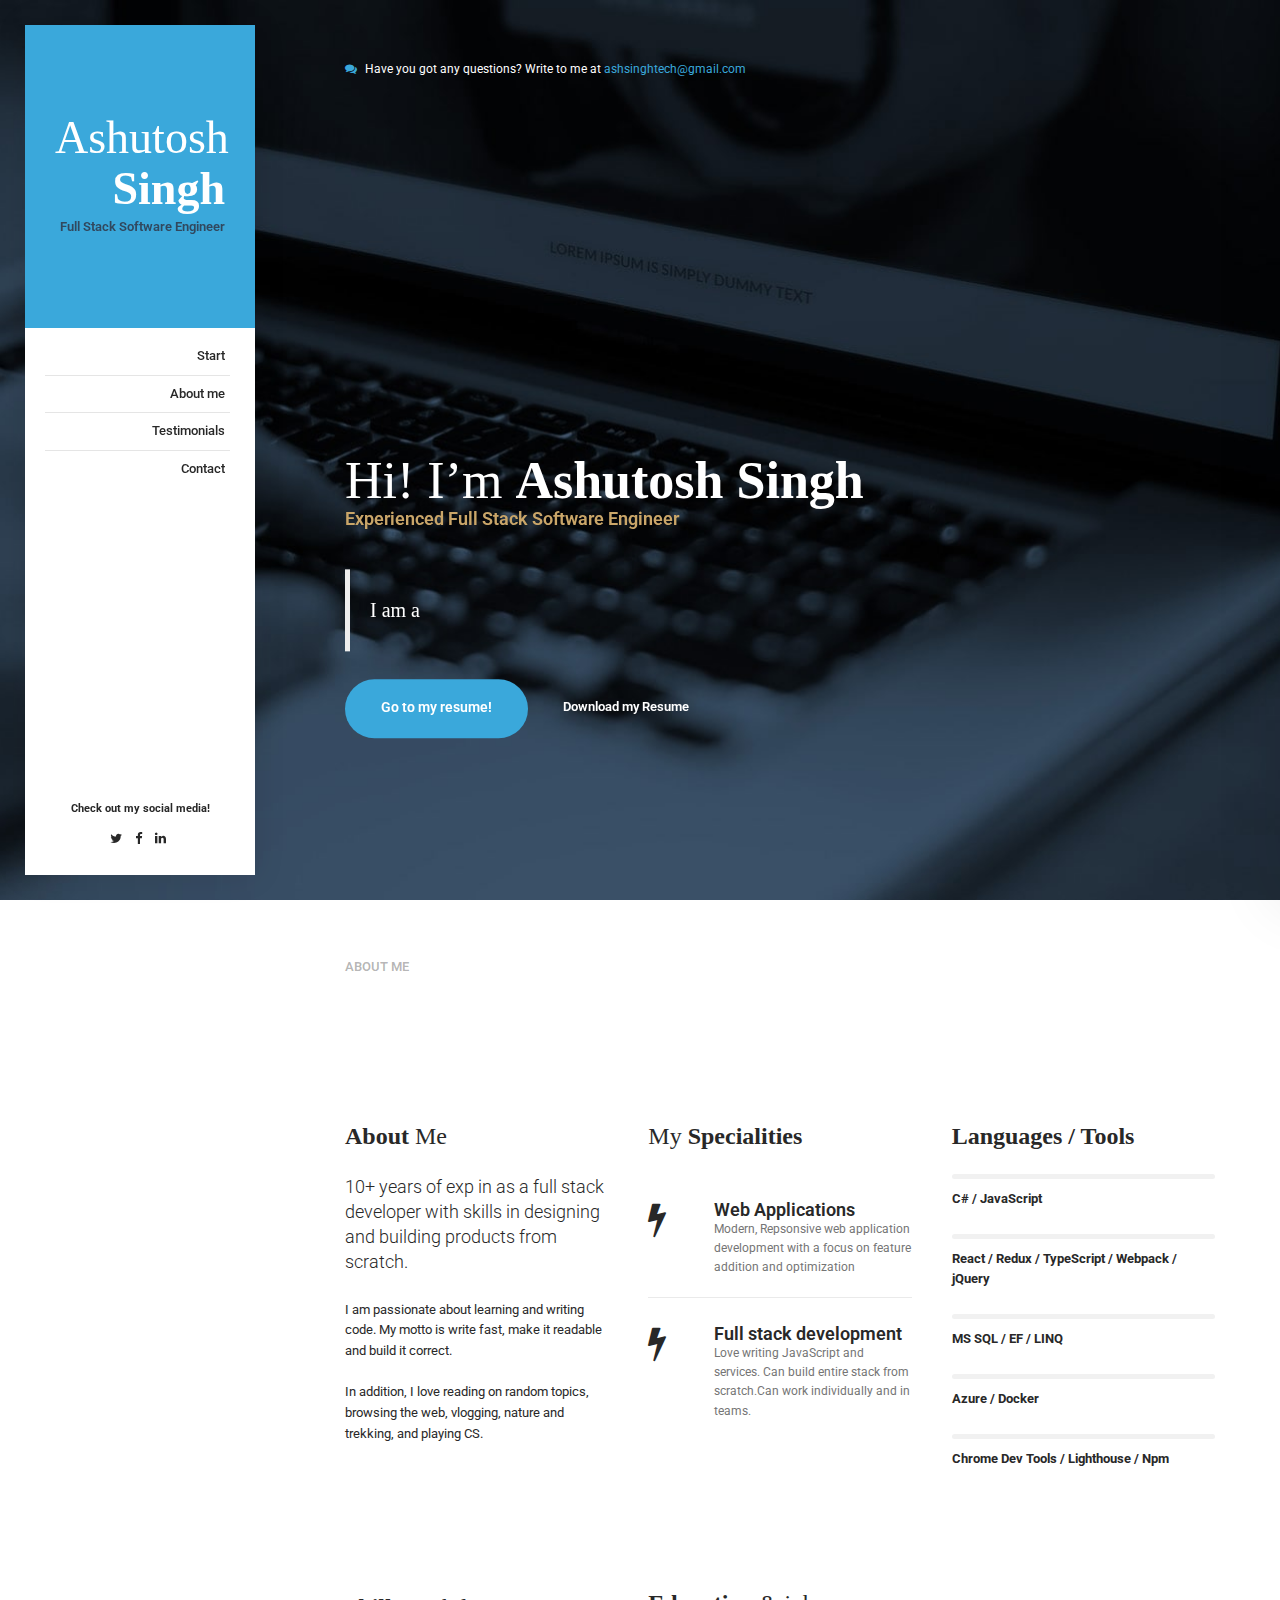
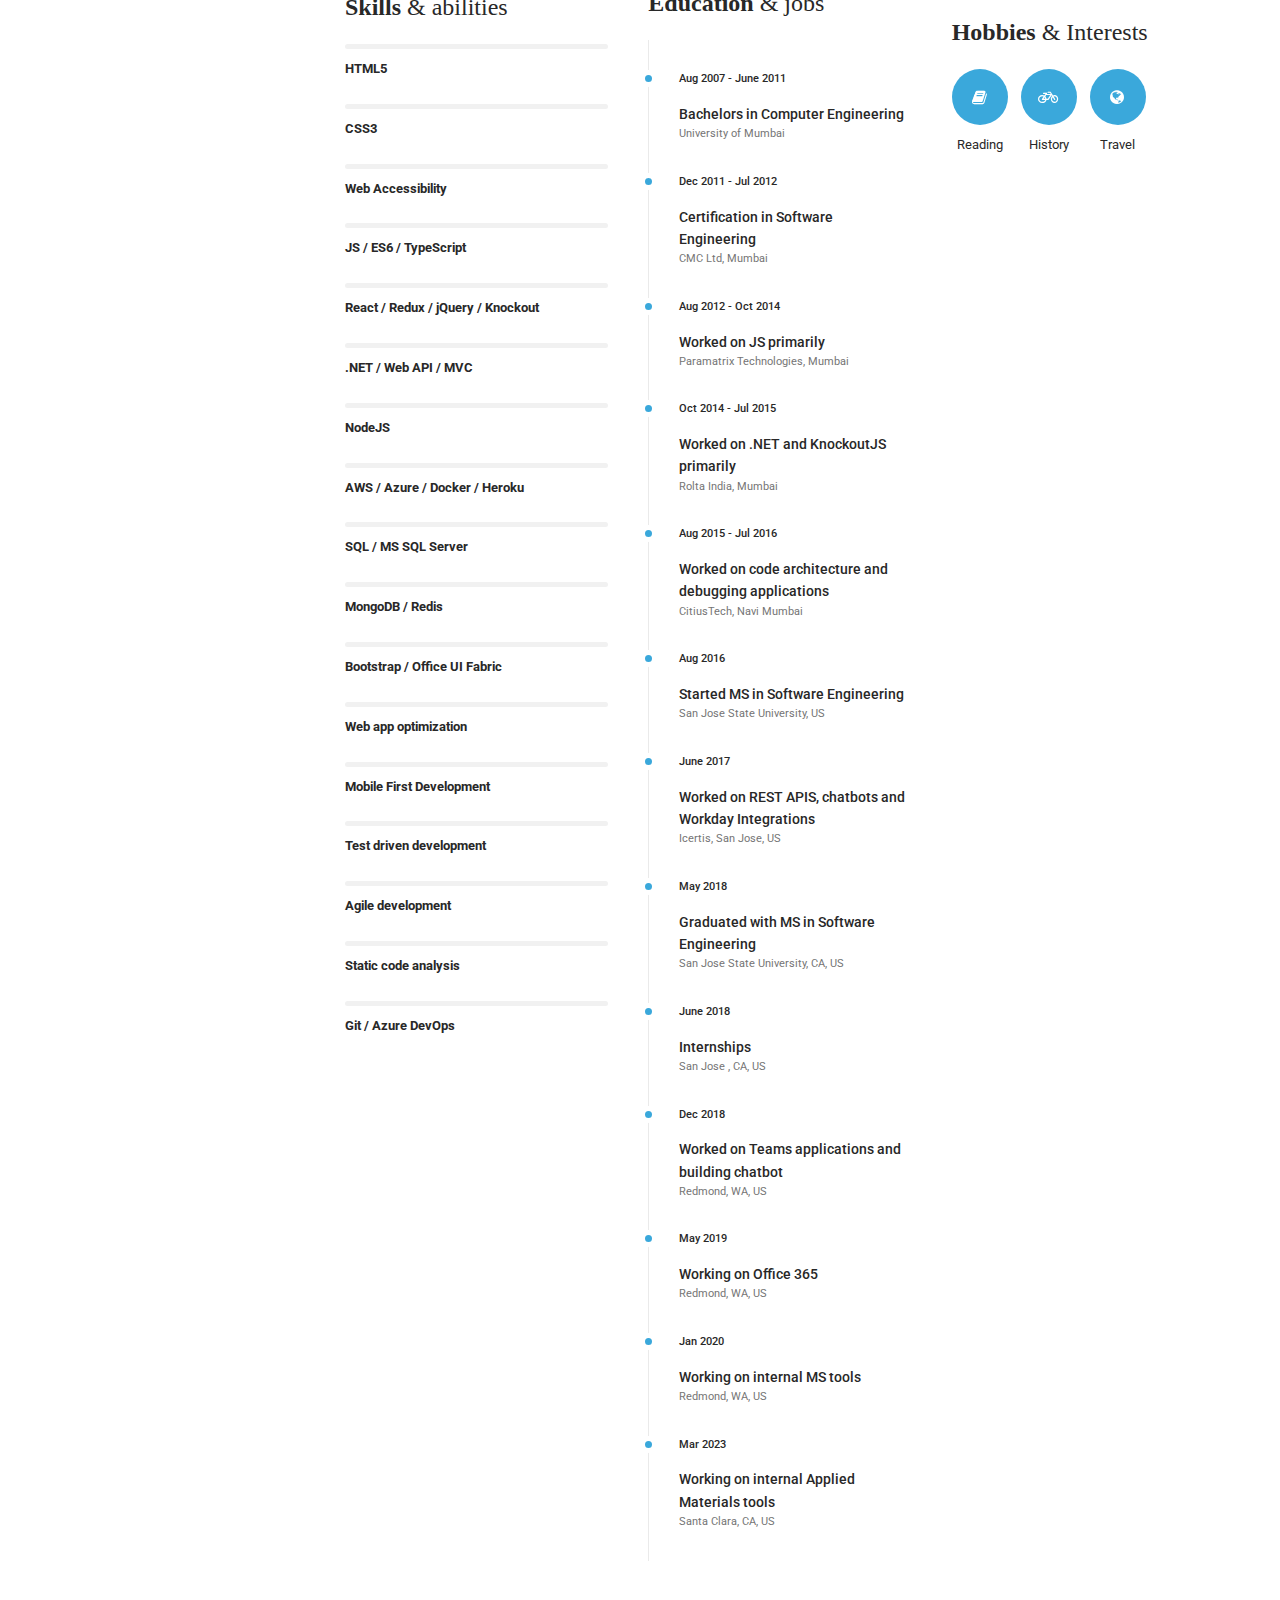
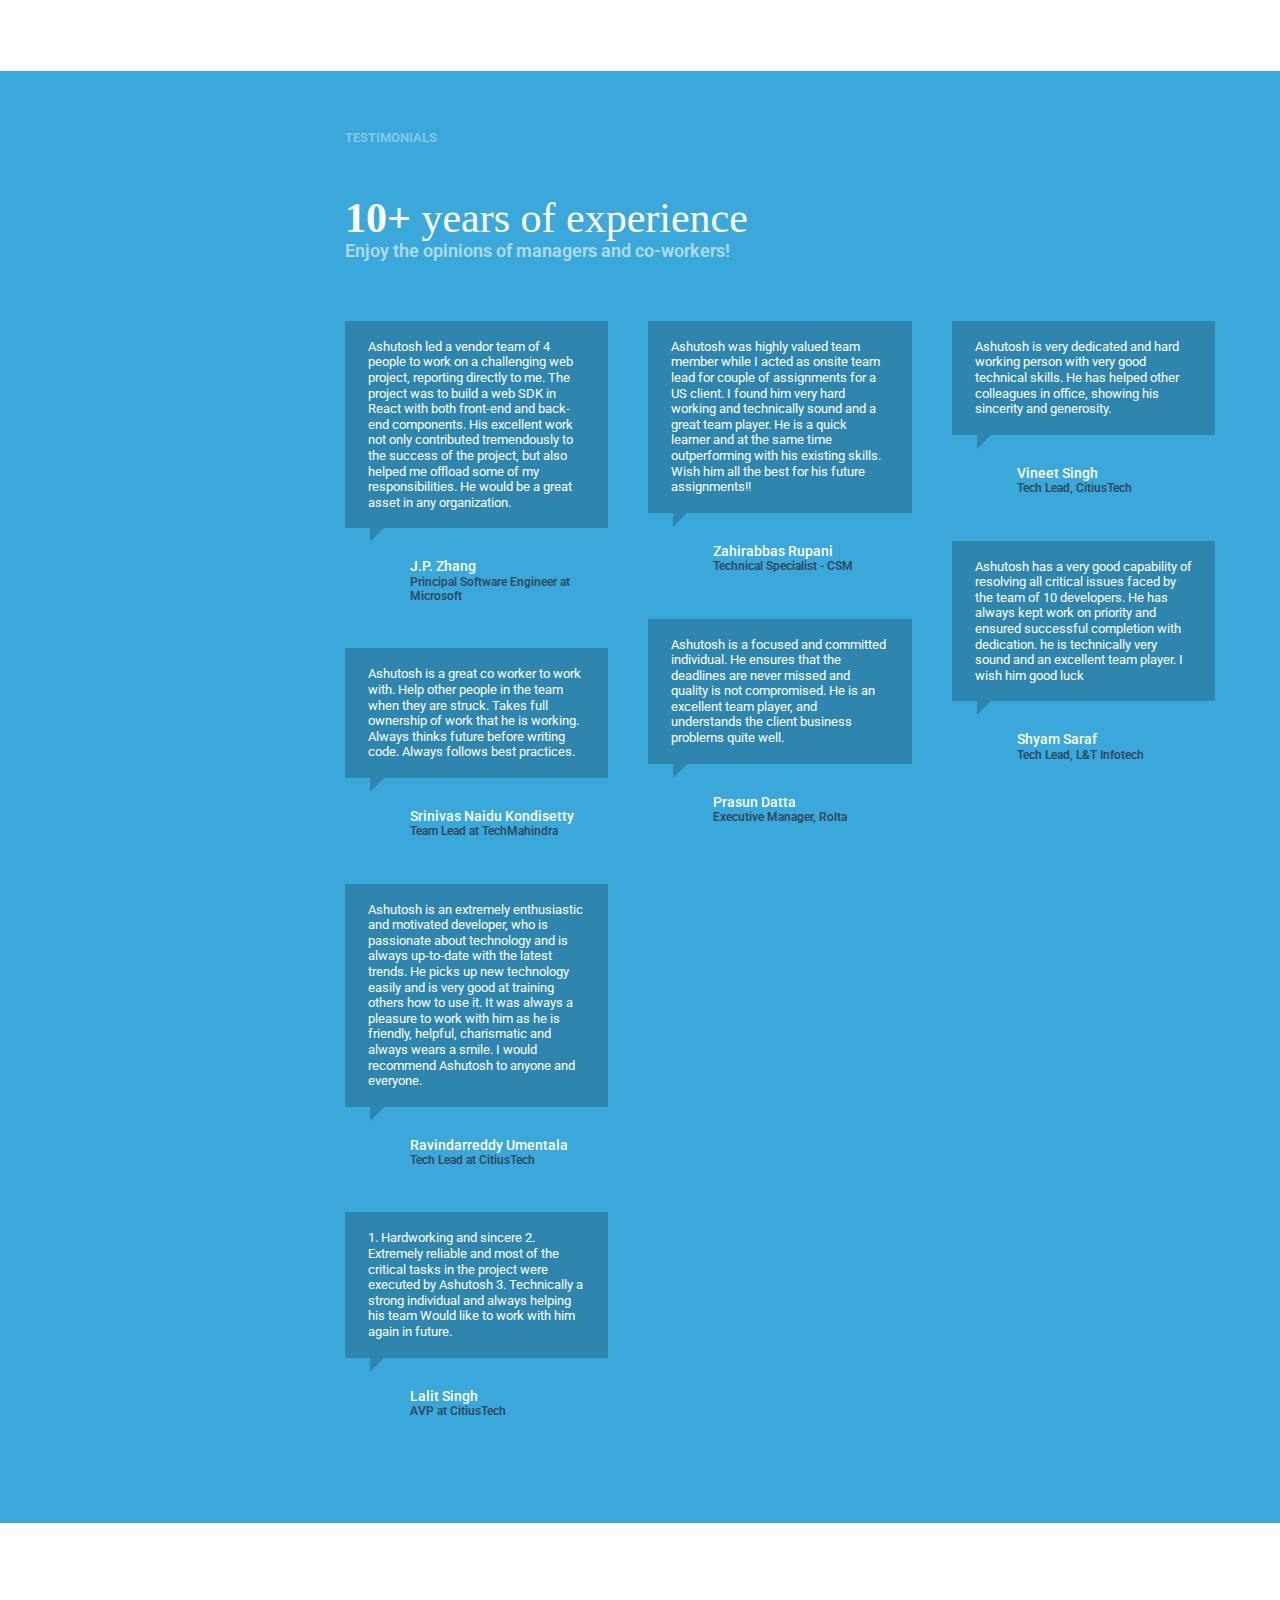
<file: index.html>
<!doctype html>
<html lang="en">

<head>
    <!-- Meta -->
    <meta name="theme-color" content="#3aa8db" />
    <meta http-equiv="Content-Type" content="text/html; charset=UTF-8" />
    <meta name="viewport" content="width=device-width, initial-scale=1.0, maximum-scale=5.0, user-scalable=5" />
    <meta name="Description" content="A brief introduction to Ashutosh Singh's work">

    <!-- Title -->
    <title>Ashutosh Singh</title>
    <!-- Manifest -->
    <link rel="manifest" href="/manifest.webmanifest">
    <!--Favicon-->
    <link rel="icon" type="image/png" href="favicon.png" />
    <!-- Bootstrap Core CSS -->
    <link href="https://maxcdn.bootstrapcdn.com/bootstrap/3.3.7/css/bootstrap.min.css" rel="stylesheet" type="text/css" integrity="sha384-BVYiiSIFeK1dGmJRAkycuHAHRg32OmUcww7on3RYdg4Va+PmSTsz/K68vbdEjh4u" crossorigin="anonymous">
    <!-- Custom Fonts -->
    <link href="https://cdnjs.cloudflare.com/ajax/libs/font-awesome/4.7.0/css/font-awesome.min.css" rel="stylesheet" type="text/css">

    <!-- CSS Styles -->
    <link rel="stylesheet" href="assets/css/styles.css" />
    <!-- CSS Template -->
    <link rel="stylesheet" href="assets/css/theme.min.css" />
    <link rel="stylesheet" href="assets/css/color/blue-beige.css" id="color" />
    <!-- Google Web Fonts -->
    <link href='https://fonts.googleapis.com/css?family=Roboto:400,700,500,300,100' rel='preload' as="style" onload="this.rel='stylesheet'">

</head>

<body class="header-vertical">
    <!-- Loader -->
    <div id="page-loader" class="bg-white"></div>
    <!-- Loader / End -->
    <!-- Header -->
    <header id="header" class="bg-white hidden-sm hidden-xs">
        <!-- Logo -->
        <div class="logo bg-primary">

            <h3 class="name">Ashutosh</h3>
            <h3 class="name"><strong>Singh</strong></h3>
            <span class="caption text-secondary">Full Stack Software Engineer</span>
        </div>
        <!-- Navigation -->
        <nav id="main-menu">
            <ul class="nav nav-vertical list-inline social-buttons">

                <li><a href="#header"><span>Start</span></a></li>
                <li><a href="#aboutme"><span>About me</span></a></li>
                <li><a href="#testimonials"><span>Testimonials</span></a></li>
                <li><a href="#contact"><span>Contact</span></a></li>
            </ul>
        </nav>
        <!-- Social Media -->
        <div class="social-media">
            <strong class="text-sm hidden-md">Check out my social media!</strong>
            <ul class="list-inline margin-t-10">
                <li>
                    <a href="https://twitter.com/random_techie" aria-label="Twitter Link"><i class="fa fa-twitter"></i></a>
                </li>
                <li>
                    <a href="https://www.facebook.com/ashutoshsingh369" aria-label="Facebook Link"><i class="fa fa-facebook"></i></a>
                </li>
                <li>
                    <a href="https://www.linkedin.com/in/ashutoshysingh" aria-label="LinkedIn Link"><i class="fa fa-linkedin"></i></a>
                </li>
            </ul>
        </div>
    </header>
    <!-- Header / End -->
    <!-- Content -->
    <div id="content" class="bg-white">
        <!-- Section - Home -->
        <section id="start" class="section fullheight bg-secondary dark padding-v-60">
            <!-- BG Image -->
            <div class="bg-image animated infinite zooming"><img src="assets/img/photos/it-bg01.jpg" alt="..."></div>
            <!-- Top -->
            <div class="container container-wide text-md">
                <i class="icon-before fa fa-comments text-primary"></i>Have you got any questions? Write to me at <a href="#" class="text-primary">ashsinghtech@gmail.com</a>
            </div>
            <!-- Middle -->
            <div class="container container-wide v-bottom padding-v-80">
                <h1 class="text-lg margin-b-0">Hi! I’m <strong>Ashutosh Singh</strong></h1>
                <h5 class="text-tertiary margin-b-40">Experienced Full Stack Software Engineer</h5>
                <h2>
                    <blockquote id="typist-text" class="text-lg"></blockquote>
                </h2>
                <span data-target="local-scroll"><a href="assets/files/Resume.pdf" class="btn btn-lg btn-primary animated" data-animation="bounceIn"><span>Go to my resume!</span><i class="ti-arrow-down"></i></a>
                </span>
                <a target="_blank" href="assets/files/Resume.pdf" class="btn btn-link">
                    <span>Download my Resume</span><i class="fa fa-file" aria-hidden="true"></i>
                </a>
            </div>

        </section>
        <!-- Section - Home / End -->
        <!-- Section - Resume -->
        <section id="aboutme" class="section padding-v-60">
            <!-- Content -->
            <div class="container container-wide">
                <h6 class="margin-b-50">About me</h6>

                <div class="row padding-lg">
                    <div class="col-md-4 col-sm-6 col-xs-12">
                        <!-- Resume Box / About -->
                        <div class="resume-box">
                            <span class="icon animated" data-animation="fadeInDown">
								<i class="fa fa-calendar-check-o" aria-hidden="true"></i>
							</span>
                            <h4><strong>About</strong> Me</h4>
                            <p class="lead">10+ years of exp in as a full stack developer with skills in designing and building products from scratch.</p>
                            <p>
                                I am passionate about learning and writing code. My motto is write fast, make it readable and build it correct.
                            </p>
                            <p>
                                In addition, I love reading on random topics, browsing the web, vlogging, nature and trekking, and playing CS.
                            </p>
                        </div>
                        <!-- Resume Box / Skills -->
                        <div class="resume-box">
                            <span class="icon animated" data-animation="fadeInDown"><i class="fa fa-trophy" aria-hidden="true"></i></span>
                            <h4><strong>Skills</strong> &amp; abilities</h4>
                            <!-- Skill -->
                            <div class="skill">
                                <div class="progress progress-animated">
                                    <div class="progress-bar progress-bar-primary" role="progressbar" aria-valuenow="90" aria-valuemin="0" aria-valuemax="100">
                                        <span></span>
                                    </div>
                                </div>
                                <strong>HTML5</strong>
                            </div>
                            <!-- Skill -->
                            <div class="skill">
                                <div class="progress progress-animated">
                                    <div class="progress-bar progress-bar-primary" role="progressbar" aria-valuenow="78" aria-valuemin="0" aria-valuemax="100">
                                        <span></span>
                                    </div>
                                </div>
                                <strong>CSS3</strong>
                            </div>
                            <!-- Skill -->
                            <div class="skill">
                                <div class="progress progress-animated">
                                    <div class="progress-bar progress-bar-primary" role="progressbar" aria-valuenow="78" aria-valuemin="0" aria-valuemax="100">
                                        <span></span>
                                    </div>
                                </div>
                                <strong>Web Accessibility</strong>
                            </div>
                            <!-- Skill -->
                            <div class="skill">
                                <div class="progress progress-animated">
                                    <div class="progress-bar progress-bar-primary" role="progressbar" aria-valuenow="78" aria-valuemin="0" aria-valuemax="100">
                                        <span></span>
                                    </div>
                                </div>
                                <strong>JS / ES6 / TypeScript</strong>
                            </div>
                            <!-- Skill -->
                            <div class="skill">
                                <div class="progress progress-animated">
                                    <div class="progress-bar progress-bar-primary" role="progressbar" aria-valuenow="90" aria-valuemin="0" aria-valuemax="100">
                                        <span></span>
                                    </div>
                                </div>
                                <strong>React / Redux / jQuery / Knockout</strong>
                            </div>
                            <!-- Skill -->
                            <div class="skill">
                                <div class="progress progress-animated">
                                    <div class="progress-bar progress-bar-primary" role="progressbar" aria-valuenow="90" aria-valuemin="0" aria-valuemax="100">
                                        <span></span>
                                    </div>
                                </div>
                                <strong>.NET / Web API / MVC </strong>
                            </div>
                            <!-- Skill -->
                            <div class="skill">
                                <div class="progress progress-animated">
                                    <div class="progress-bar progress-bar-primary" role="progressbar" aria-valuenow="78" aria-valuemin="0" aria-valuemax="100">
                                        <span></span>
                                    </div>
                                </div>
                                <strong>NodeJS</strong>
                            </div>
                            <!-- Skill -->
                            <div class="skill">
                                <div class="progress progress-animated">
                                    <div class="progress-bar progress-bar-primary" role="progressbar" aria-valuenow="78" aria-valuemin="0" aria-valuemax="100">
                                        <span></span>
                                    </div>
                                </div>
                                <strong>AWS / Azure / Docker / Heroku</strong>
                            </div>
                            <!-- Skill -->
                            <div class="skill">
                                <div class="progress progress-animated">
                                    <div class="progress-bar progress-bar-primary" role="progressbar" aria-valuenow="78" aria-valuemin="0" aria-valuemax="100">
                                        <span></span>
                                    </div>
                                </div>
                                <strong>SQL / MS SQL Server</strong>
                            </div>
                            <!-- Skill -->
                            <div class="skill">
                                <div class="progress progress-animated">
                                    <div class="progress-bar progress-bar-primary" role="progressbar" aria-valuenow="78" aria-valuemin="0" aria-valuemax="100">
                                        <span></span>
                                    </div>
                                </div>
                                <strong>MongoDB / Redis</strong>
                            </div>
                            <!-- Skill -->
                            <div class="skill">
                                <div class="progress progress-animated">
                                    <div class="progress-bar progress-bar-primary" role="progressbar" aria-valuenow="78" aria-valuemin="0" aria-valuemax="100">
                                        <span></span>
                                    </div>
                                </div>
                                <strong>Bootstrap / Office UI Fabric </strong>
                            </div>
                            <!-- Skill -->
                            <div class="skill">
                                <div class="progress progress-animated">
                                    <div class="progress-bar progress-bar-primary" role="progressbar" aria-valuenow="78" aria-valuemin="0" aria-valuemax="100">
                                        <span></span>
                                    </div>
                                </div>
                                <strong>Web app optimization</strong>
                            </div>
                            <!-- Skill -->
                            <div class="skill">
                                <div class="progress progress-animated">
                                    <div class="progress-bar progress-bar-primary" role="progressbar" aria-valuenow="78" aria-valuemin="0" aria-valuemax="100">
                                        <span></span>
                                    </div>
                                </div>
                                <strong>Mobile First Development</strong>
                            </div>
                            <!-- Skill -->
                            <div class="skill">
                                <div class="progress progress-animated">
                                    <div class="progress-bar progress-bar-primary" role="progressbar" aria-valuenow="78" aria-valuemin="0" aria-valuemax="100">
                                        <span></span>
                                    </div>
                                </div>
                                <strong>Test driven development</strong>
                            </div>
                            <!-- Skill -->
                            <div class="skill">
                                <div class="progress progress-animated">
                                    <div class="progress-bar progress-bar-primary" role="progressbar" aria-valuenow="78" aria-valuemin="0" aria-valuemax="100">
                                        <span></span>
                                    </div>
                                </div>
                                <strong>Agile development</strong>
                            </div>
                            <!-- Skill -->
                            <div class="skill">
                                <div class="progress progress-animated">
                                    <div class="progress-bar progress-bar-primary" role="progressbar" aria-valuenow="78" aria-valuemin="0" aria-valuemax="100">
                                        <span></span>
                                    </div>
                                </div>
                                <strong>Static code analysis</strong>
                            </div>
                             <!-- Skill -->
                             <div class="skill">
                                <div class="progress progress-animated">
                                    <div class="progress-bar progress-bar-primary" role="progressbar" aria-valuenow="78" aria-valuemin="0" aria-valuemax="100">
                                        <span></span>
                                    </div>
                                </div>
                                <strong>Git / Azure DevOps</strong>
                            </div>
                        </div>
                    </div>
                    <div class="col-md-4 col-sm-6 col-xs-12">
                        <!-- Resume Box / Specilities -->
                        <div class="resume-box">
                            <span class="icon animated" data-animation="fadeInDown"><i class="fa fa-superpowers" aria-hidden="true"></i></span>
                            <h4>My <strong>Specialities</strong></h4>
                            <!-- Speciality -->
                            <div class="speciality">
                                <span class="speciality-icon"><i class="fa fa-bolt" aria-hidden="true"></i></span>
                                <div class="speciality-content">
                                    <h5 class="margin-b-0">Web Applications</h5>
                                    <p class="speciaity-description">Modern, Repsonsive web application development with a focus on feature addition and optimization</p>
                                </div>
                            </div>
                            <!-- Speciality -->
                            <div class="speciality">
                                <span class="speciality-icon"><i class="fa fa-bolt" aria-hidden="true"></i></span>
                                <div class="speciality-content">
                                    <h5 class="margin-b-0">Full stack development</h5>
                                    <p class="speciaity-description">Love writing JavaScript and services. Can build entire stack from scratch.Can work individually and in teams.</p>
                                </div>
                            </div>
                            <!-- Speciality -->
                            <!--
								<div class="speciality">
									<span class="speciality-icon"><i class="fa fa-bolt" aria-hidden="true"></i></span>
									<div class="speciality-content">
										<h5 class="margin-b-0">Back-End development</h5>
										<p class="speciaity-description">Can do work from scratch on databases and architecture.</p>
									</div>
								</div>
							-->
                        </div>
                        <!-- Resume Box / Education and Jobs -->
                        <div class="resume-box">
                            <span class="icon animated" data-animation="fadeInDown"><i class="fa fa-university" aria-hidden="true"></i></span>
                            <h4><strong>Education</strong> &amp; jobs</h4>
                            <div class="timeline">
                                <!-- Single event -->
                                <div class="timeline-event te-primary">
                                    <span class="event-date">Aug 2007 - June 2011</span>
                                    <span class="event-name">Bachelors in Computer Engineering </span>
                                    <span class="event-description">University of Mumbai</span>
                                </div>
                                <!-- Single event -->
                                <div class="timeline-event te-primary">
                                    <span class="event-date">Dec 2011 - Jul 2012</span>
                                    <span class="event-name">Certification in Software Engineering</span>
                                    <span class="event-description">CMC Ltd, Mumbai</span>
                                </div>
                                <!-- Single event -->
                                <div class="timeline-event te-primary">
                                    <span class="event-date">Aug 2012 - Oct 2014</span>
                                    <span class="event-name">Worked on JS primarily </span>
                                    <span class="event-description">Paramatrix Technologies, Mumbai</span>
                                </div>
                                <!-- Single event -->
                                <div class="timeline-event te-primary">
                                    <span class="event-date">Oct 2014 - Jul 2015</span>
                                    <span class="event-name">Worked on .NET and KnockoutJS primarily </span>
                                    <span class="event-description">Rolta India, Mumbai</span>
                                </div>
                                <!-- Single event -->
                                <div class="timeline-event te-primary">
                                    <span class="event-date">Aug 2015 - Jul 2016</span>
                                    <span class="event-name">Worked on code architecture and debugging applications</span>
                                    <span class="event-description">CitiusTech, Navi Mumbai</span>
                                </div>
                                <!-- Single event -->
                                <div class="timeline-event te-primary">
                                    <span class="event-date">Aug 2016</span>
                                    <span class="event-name">Started MS in Software Engineering</span>
                                    <span class="event-description">San Jose State University, US</span>
                                </div>
                                <!-- Single event -->
                                <div class="timeline-event te-primary">
                                    <span class="event-date">June 2017</span>
                                    <span class="event-name">Worked on REST APIS, chatbots and Workday Integrations</span>
                                    <span class="event-description">Icertis, San Jose, US</span>
                                </div>
                                <!-- Single event -->
                                <div class="timeline-event te-primary">
                                    <span class="event-date">May 2018</span>
                                    <span class="event-name">Graduated with MS in Software Engineering</span>
                                    <span class="event-description">San Jose State University, CA, US</span>
                                </div>
                                <!-- Single event -->
                                <div class="timeline-event te-primary">
                                    <span class="event-date">June 2018</span>
                                    <span class="event-name">Internships</span>
                                    <span class="event-description">San Jose , CA, US</span>
                                </div>
                                <!-- Single event -->
                                <div class="timeline-event te-primary">
                                    <span class="event-date">Dec 2018</span>
                                    <span class="event-name">Worked on Teams applications and building chatbot</span>
                                    <span class="event-description">Redmond, WA, US</span>
                                </div>
                                <!-- Single event -->
                                <div class="timeline-event te-primary">
                                    <span class="event-date">May 2019</span>
                                    <span class="event-name">Working on Office 365</span>
                                    <span class="event-description">Redmond, WA, US</span>
                                </div>
                                <!-- Single event -->
                                <div class="timeline-event te-primary">
                                    <span class="event-date">Jan 2020</span>
                                    <span class="event-name">Working on internal MS tools</span>
                                    <span class="event-description">Redmond, WA, US</span>
                                </div>
				    <!-- Single event -->
                                <div class="timeline-event te-primary">
                                    <span class="event-date">Mar 2023</span>
                                    <span class="event-name">Working on internal Applied Materials tools</span>
                                    <span class="event-description">Santa Clara, CA, US</span>
                                </div>				
                            </div>
                        </div>
                    </div>
                    <div class="col-md-4 col-sm-6 col-xs-12">
                        <!-- Resume Box / Languages -->
                        <div class="resume-box">
                            <span class="icon animated" data-animation="fadeInDown"><i class="fa fa-language" aria-hidden="true"></i></span>
                            <h4><strong>Languages / Tools</strong></h4>
                            <!-- Skill -->
                            <div class="skill">
                                <div class="progress progress-animated">
                                    <div class="progress-bar progress-bar-primary" role="progressbar" aria-valuenow="90" aria-valuemin="0" aria-valuemax="100">
                                        <span></span>
                                    </div>
                                </div>
                                <strong>C# / JavaScript</strong>
                            </div>
                            <!-- Skill -->
                            <div class="skill">
                                <div class="progress progress-animated">
                                    <div class="progress-bar progress-bar-primary" role="progressbar" aria-valuenow="90" aria-valuemin="0" aria-valuemax="100">
                                        <span></span>
                                    </div>
                                </div>
                                <strong>React / Redux / TypeScript / Webpack / jQuery</strong>
                            </div>
                            <!-- Skill -->
                            <div class="skill">
                                <div class="progress progress-animated">
                                    <div class="progress-bar progress-bar-primary" role="progressbar" aria-valuenow="60" aria-valuemin="0" aria-valuemax="100">
                                        <span></span>
                                    </div>
                                </div>
                                <strong>MS SQL / EF / LINQ</strong>
                            </div>
				<!-- Skill -->
                            <div class="skill">
                                <div class="progress progress-animated">
                                    <div class="progress-bar progress-bar-primary" role="progressbar" aria-valuenow="50" aria-valuemin="0" aria-valuemax="100">
                                        <span></span>
                                    </div>
                                </div>
                                <strong>Azure / Docker</strong>
                            </div>
                            <!-- Skill -->
                            <div class="skill">
                                <div class="progress progress-animated">
                                    <div class="progress-bar progress-bar-primary" role="progressbar" aria-valuenow="50" aria-valuemin="0" aria-valuemax="100">
                                        <span></span>
                                    </div>
                                </div>
                                <strong>Chrome Dev Tools / Lighthouse / Npm</strong>
                            </div>
                        </div>
                        <!-- Resume Box / Hobbies -->
                        <div class="resume-box">
                            <span class="icon animated" data-animation="fadeInDown"><i class="fa fa-music" aria-hidden="true"></i></span>
                            <h4><strong>Hobbies</strong> &amp; Interests</h4>
                            <ul class="list-inline">
                                <li>
                                    <div class="icon-box text-center">
                                        <span class="icon icon-sm icon-circle icon-primary icon-filled"><i class="fa fa-book" aria-hidden="true"></i></span>
                                        <span class="title">Reading</span>
                                    </div>
                                </li>
                                <li>
                                    <div class="icon-box text-center">
                                        <span class="icon icon-sm icon-circle icon-primary icon-filled"><i class="fa fa-bicycle" aria-hidden="true"></i></span>
                                        <span class="title">History</span>
                                    </div>
                                </li>
                                <li>
                                    <div class="icon-box text-center">
                                        <span class="icon icon-sm icon-circle icon-primary icon-filled"><i class="fa fa-globe" aria-hidden="true"></i></span>
                                        <span class="title">Travel</span>
                                    </div>
                                </li>
                            </ul>
                        </div>
                    </div>
                </div>
            </div>

        </section>


        <!-- Section - Resume / End -->
        <!-- Section - Timeline -->
        <!-- Commented
			  <section id="timeline" class="section padding-v-60 min-fullheight">

				<div class="timeline-box bg-secondary dark animated" data-animation="flipInY">
				   <img src="assets/img/photos/timeline.png"/>
				</div>

			</section>

		-->
        <!-- Section - Testimonials -->
        <div>
            <section id="testimonials" class="section bg-primary dark padding-v-60">
                <!-- Content -->
                <div class="container container-wide">
                    <h6 class="margin-b-50">Testimonials</h6>
                    <h1 class="margin-b-0"><strong>10+</strong> years of experience </h1>
                    <h5 class="text-muted margin-b-60">Enjoy the opinions of managers and co-workers!</h5>

                    <div class="row padding-lg">

                        <div class="col-lg-4 col-sm-6">
			   <!-- Testimonial -->
                            <div class="testimonial testimonial-dark">
                                <div class="testimonial-content font-alt">
                                    Ashutosh led a vendor team of 4 people to work on a challenging web project, reporting directly to me. The project was to build a web SDK in React with both front-end and back-end components.
				    His excellent work not only contributed tremendously to the success of the project, but also helped me offload some of my responsibilities. He would be a great asset in any organization.
                                </div>
                                <div class="testimonial-author testimonial-with-photo">
                                    <div class="testimonial-photo animated" data-animation="zoomIn"><img class="img-circle" src="assets/img/photos/jp.jpeg" alt="" /></div>
                                    <div class="testimonial-author-txt">
                                        <span class="name">J.P. Zhang</span>
                                        <span class="caption text-secondary">Principal Software Engineer at Microsoft</span>
                                    </div>
                                </div>
                            </div>
			    <!-- Testimonial -->
                            <div class="testimonial testimonial-dark">
                                <div class="testimonial-content font-alt">
                                   Ashutosh is a great co worker to work with. Help other people in the team when they are struck. Takes full ownership of work that he is working. Always thinks future before writing code. Always follows best practices.
                                </div>
                                <div class="testimonial-author testimonial-with-photo">
                                    <div class="testimonial-photo animated" data-animation="zoomIn"><img class="img-circle" src="assets/img/photos/sn.jpeg" alt="" /></div>
                                    <div class="testimonial-author-txt">
                                        <span class="name">Srinivas Naidu Kondisetty</span>
                                        <span class="caption text-secondary">Team Lead at TechMahindra</span>
                                    </div>
                                </div>
                            </div>
                            <!-- Testimonial -->
                            <div class="testimonial testimonial-dark">
                                <div class="testimonial-content font-alt">
                                    Ashutosh is an extremely enthusiastic and motivated developer, who is passionate about technology and is always up-to-date with the latest trends. He picks up new technology easily and is very good at training others how to use it. It was always a pleasure
                                    to work with him as he is friendly, helpful, charismatic and always wears a smile. I would recommend Ashutosh to anyone and everyone.
                                </div>
                                <div class="testimonial-author testimonial-with-photo">
                                    <div class="testimonial-photo animated" data-animation="zoomIn"><img class="img-circle" src="assets/img/photos/testimonial-avatar01.jpg" alt="" /></div>
                                    <div class="testimonial-author-txt">
                                        <span class="name">Ravindarreddy Umentala</span>
                                        <span class="caption text-secondary">Tech Lead at CitiusTech</span>
                                    </div>
                                </div>
                            </div>
                            <!-- Testimonial -->
                            <div class="testimonial testimonial-dark">
                                <div class="testimonial-content font-alt">
                                    1. Hardworking and sincere 2. Extremely reliable and most of the critical tasks in the project were executed by Ashutosh 3. Technically a strong individual and always helping his team Would like to work with him again in future.
                                </div>
                                <div class="testimonial-author testimonial-with-photo">
                                    <div class="testimonial-photo animated" data-animation="zoomIn"><img class="img-circle" src="assets/img/photos/testimonial-avatar02.jpg" alt="" /></div>
                                    <div class="testimonial-author-txt">
                                        <span class="name">Lalit Singh</span>
                                        <span class="caption text-secondary">AVP at CitiusTech</span>
                                    </div>
                                </div>
                            </div>
                        </div>
                        <div class="col-lg-4 col-sm-6">
                            <!-- Testimonial -->
                            <div class="testimonial testimonial-dark">
                                <div class="testimonial-content font-alt">
                                    Ashutosh was highly valued team member while I acted as onsite team lead for couple of assignments for a US client. I found him very hard working and technically sound and a great team player. He is a quick learner and at the same time outperforming with
                                    his existing skills. Wish him all the best for his future assignments!!
                                </div>
                                <div class="testimonial-author testimonial-with-photo">
                                    <div class="testimonial-photo animated" data-animation="zoomIn"><img class="img-circle" src="assets/img/photos/testimonial-avatar03.jpg" alt="" /></div>
                                    <div class="testimonial-author-txt">
                                        <span class="name">Zahirabbas Rupani</span>
                                        <span class="caption text-secondary">Technical Specialist - CSM</span>
                                    </div>
                                </div>
                            </div>
                            <!-- Testimonial -->
                            <div class="testimonial testimonial-dark">
                                <div class="testimonial-content font-alt">
                                    Ashutosh is a focused and committed individual. He ensures that the deadlines are never missed and quality is not compromised. He is an excellent team player, and understands the client business problems quite well.
                                </div>
                                <div class="testimonial-author testimonial-with-photo">
                                    <div class="testimonial-photo animated" data-animation="zoomIn"><img class="img-circle" src="assets/img/photos/testimonial-avatar05.jpg" alt="" /></div>
                                    <div class="testimonial-author-txt">
                                        <span class="name">Prasun Datta</span>
                                        <span class="caption text-secondary">Executive Manager, Rolta</span>
                                    </div>
                                </div>
                            </div>
                        </div>
                        <div class="col-lg-4 col-sm-6">
                            <!-- Testimonial -->
                            <div class="testimonial testimonial-dark">
                                <div class="testimonial-content font-alt">
                                    Ashutosh is very dedicated and hard working person with very good technical skills. He has helped other colleagues in office, showing his sincerity and generosity.
                                </div>
                                <div class="testimonial-author testimonial-with-photo">
                                    <div class="testimonial-photo animated" data-animation="zoomIn"><img class="img-circle" src="assets/img/photos/testimonial-avatar04.jpg" alt="" /></div>
                                    <div class="testimonial-author-txt">
                                        <span class="name">Vineet Singh</span>
                                        <span class="caption text-secondary">Tech Lead, CitiusTech</span>
                                    </div>
                                </div>
                            </div>

                            <!-- Testimonial -->
                            <div class="testimonial testimonial-dark">
                                <div class="testimonial-content font-alt">
                                    Ashutosh has a very good capability of resolving all critical issues faced by the team of 10 developers. He has always kept work on priority and ensured successful completion with dedication. he is technically very sound and an excellent team player.
                                    I wish him good luck
                                </div>
                                <div class="testimonial-author testimonial-with-photo">
                                    <div class="testimonial-photo animated" data-animation="zoomIn"><img class="img-circle" src="[data-uri]" alt="None" /></div>
                                    <div class="testimonial-author-txt">
                                        <span class="name">Shyam Saraf</span>
                                        <span class="caption text-secondary">Tech Lead, L&amp;T Infotech</span>
                                    </div>
                                </div>
                            </div>

                        </div>
                    </div>
                </div>

            </section>
        </div>
        <!-- Section - Testimonials / End -->
        <!-- Section - Contact -->
        <div id="dvcontact">
            <section id="contact" class="section padding-v-60 min-fullheight">
                <!-- Contact Box -->
                <div class="contact-box bg-secondary dark animated" data-animation="flipInY">
                    <h1>Don’t hesitate to <strong>contact me</strong>!</h1>
                    <!-- Contact List -->
                    <ul class="list-unstyled list-unstyled-icons">
                        <li><i class="inline-icon icon-before-and-after text-primary fa fa-map-marker"></i>Santa Clara, CA, USA</li>
                        <li><i class="inline-icon icon-before-and-after text-primary fa fa-comment"></i><a href="#">ashsinghtech@gmail.com</a></li>
                        <li><i class="inline-icon icon-before-and-after text-primary fa fa-phone"></i>+1 (669) 261-2485</li>
                    </ul>
                    <h5 class="margin-t-60">Check my social media!</h5>
                    <ul class="list-inline">
                        <li><a href="https://www.facebook.com/ashutoshsingh369" class="icon icon-circle icon-xs icon-facebook"><i class="fa fa-facebook"></i></a></li>
                        <li><a href="https://twitter.com/random_techie" class="icon icon-circle icon-xs icon-twitter"><i class="fa fa-twitter"></i></a></li>
                        <li><a href="https://www.linkedin.com/in/ashutoshysingh" class="icon icon-circle icon-xs icon-linkedin"><i class="fa fa-linkedin"></i></a></li>
                    </ul>
                    <!-- FB Like -->
                </div>
            </section>
        </div>
        <!-- Section - Contact / End -->
    </div>
    <!-- Content / End -->
    <!-- Mobile Navigation -->
    <a href="#" id="mobile-nav-toggle" class="icon icon-circle icon-sm icon-primary icon-hover visible-xs visible-sm" data-target="mobile-nav">
        <i class="ti-menu"></i>
    </a>
    <nav id="mobile-nav" class="bg-white">
        <div class="mobile-nav-wrapper">
            <!-- Avatar -->
            <img src="assets/img/photos/icon127.png" alt="photo" class="img-circle margin-b-30">
            <!-- Nav -->
            <ul class="nav nav-vertical">
                <li><a href="#start"><span>Start</span></a></li>
                <li><a href="#aboutme"><span>About Me</span></a></li>
                <li><a href="#portfolio"><span>Portfolio</span></a></li>
                <li><a href="#testimonials"><span>Testimonials</span></a></li>
                <li><a href="#posts"><span>Latest Posts</span></a></li>
                <li><a href="#contact"><span>Contact</span></a></li>
            </ul>
            <!-- Social Media -->
            <div class="margin-t-20">
                <strong class="text-sm hidden-md">Check my social media!</strong>
                <ul class="list-inline margin-t-10">
                    <li>
                        <a href="https://twitter.com/random_techie" aria-label="Twitter Link"><i class="fa fa-twitter"></i></a>
                    </li>
                    <li>
                        <a href="https://www.facebook.com/ashutoshsingh369" aria-label="Facebook Link"><i class="fa fa-facebook"></i></a>
                    </li>
                    <li>
                        <a href="https://www.linkedin.com/in/ashutoshysingh" aria-label="LinkedIn Link"><i class="fa fa-linkedin"></i></a>
                    </li>
                </ul>
            </div>
        </div>
        <a href="#" class="mobile-nav-close icon icon-hover icon-xs icon-circle icon-primary" aria-label="Close" data-target="mobile-nav"><i class="fa fa-times"></i></a>
    </nav>
    <!-- Ajax Wrapper & Loader -->
    <div id="ajax-modal"></div>
    <div id="ajax-loader"><i class="fa fa-spinner fa-spin"></i></div>
    <!-- JS Libraries -->
    <script type="text/javascript" src="assets/js/jquery-2.0.0.min.js"></script>

    <script type="text/javascript" src="assets/js/plugins.js"></script>
    <!-- JS Core -->
    <script type="text/javascript" src="assets/js/core.min.js"></script>

    <script type="text/javascript" src="assets/js/jquery.typist.min.js"></script>


    <!-- JS Plugins -->
    <script type="text/javascript">
        if ('serviceWorker' in navigator) {
            navigator.serviceWorker
                .register('/sw.js')
                .then(function() {
                    console.log("Service Worker Registered");
                });
        }

        $(document).ready(function() {
            $('#typist-text').typist({
                    text: 'I am a quick learner and love to learn new technologies.'
                })
                .typistPause(2000) // 8 sec
                .typistRemove(24)
                .typistAdd('improve myself.')
                .typistStop();
        });
    </script>

</body>

</html>
</file>
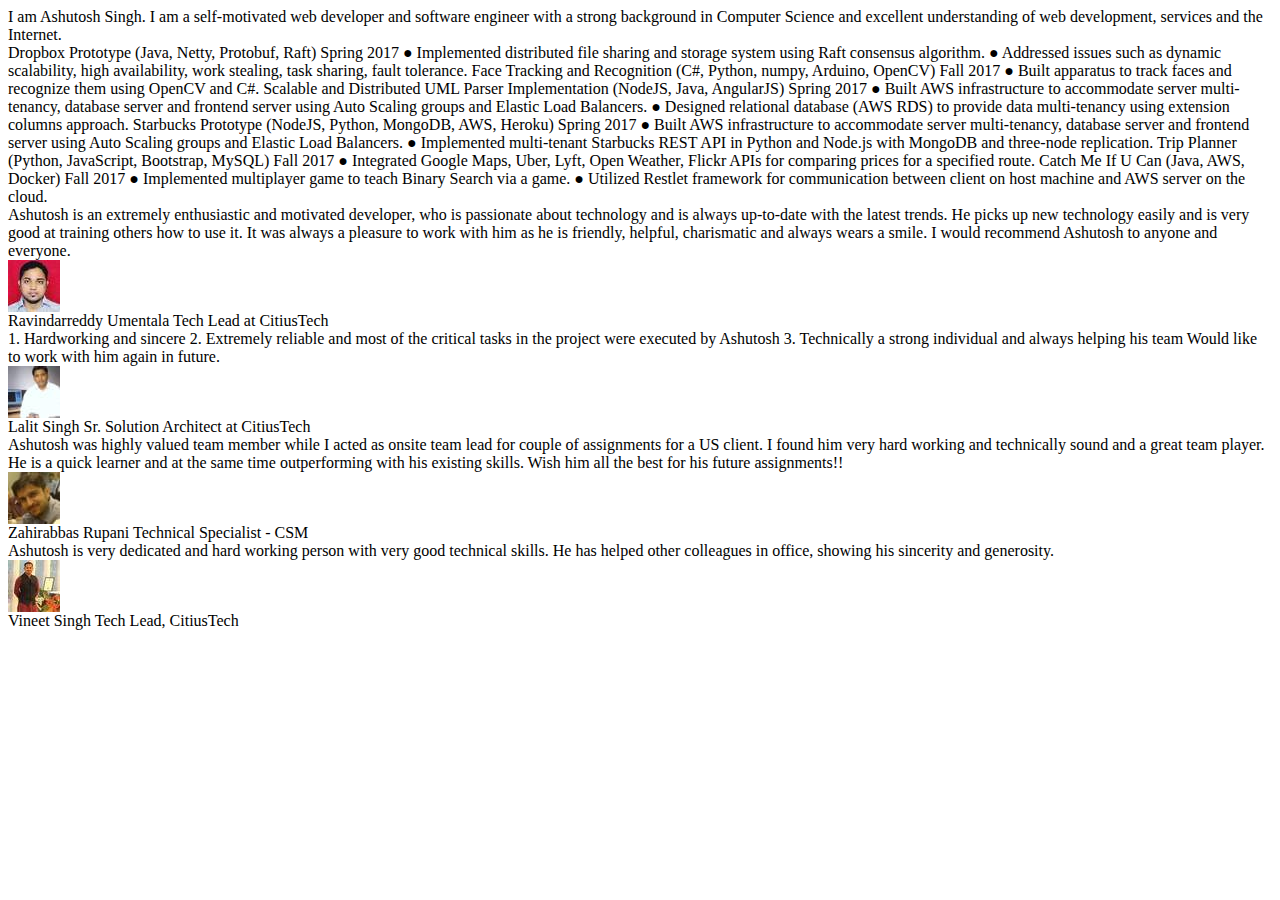
<file: NewIndex.html>
<html>
<head>

</head>
<body>
 <div class="site">


    <header class="masthead">

    </header>
    <div class="menu">

    </div>
    <div class="about-me">
        I am Ashutosh Singh. I am a self-motivated web developer and software engineer with a strong background in Computer Science and excellent understanding of web development, services and the Internet. 
    </div>
    <div class="skills">

    </div>
    <div class="projects">
            <div class="project">
                    Dropbox Prototype (Java, Netty, Protobuf, Raft) Spring 2017
                    ● Implemented distributed file sharing and storage system using Raft consensus algorithm.
                    ● Addressed issues such as dynamic scalability, high availability, work stealing, task sharing, fault tolerance.
                    Face Tracking and Recognition (C#, Python, numpy, Arduino, OpenCV) Fall 2017
                    ● Built apparatus to track faces and recognize them using OpenCV and C#.
                    Scalable and Distributed UML Parser Implementation (NodeJS, Java, AngularJS) Spring 2017
                    ● Built AWS infrastructure to accommodate server multi-tenancy, database server and frontend server using
                    Auto Scaling groups and Elastic Load Balancers.
                    ● Designed relational database (AWS RDS) to provide data multi-tenancy using extension columns approach.
                    Starbucks Prototype (NodeJS, Python, MongoDB, AWS, Heroku) Spring 2017
                    ● Built AWS infrastructure to accommodate server multi-tenancy, database server and frontend server using
                    Auto Scaling groups and Elastic Load Balancers.
                    ● Implemented multi-tenant Starbucks REST API in Python and Node.js with MongoDB and three-node replication.
                    Trip Planner (Python, JavaScript, Bootstrap, MySQL) Fall 2017
                    ● Integrated Google Maps, Uber, Lyft, Open Weather, Flickr APIs for comparing prices for a specified route.
                    Catch Me If U Can (Java, AWS, Docker) Fall 2017
                    ● Implemented multiplayer game to teach Binary Search via a game.
                    ● Utilized Restlet framework for communication between client on host machine and AWS server on the cloud.
            </div>
    </div>
    <div class="testimonials">
            <!-- Testimonial -->
            <div class="testimonial testimonial-dark">
                <div class="testimonial-content font-alt">
                    Ashutosh is an extremely enthusiastic and motivated developer, who is passionate about technology and is always up-to-date with the latest trends. He picks up new technology easily and is very good at training others how to use it. It was always a pleasure to work with him as he is friendly, helpful, charismatic and always wears a smile. I would recommend Ashutosh to anyone and everyone.
                </div>
                <div class="testimonial-author testimonial-with-photo">
                    <div class="testimonial-photo animated" data-animation="zoomIn"><img class="img-circle" src="assets/img/photos/testimonial-avatar01.jpg" alt="" /></div>
                    <div class="testimonial-author-txt">
                        <span class="name">Ravindarreddy Umentala</span>
                        <span class="caption text-secondary">Tech Lead at CitiusTech</span>
                    </div>
                </div>
            </div>
            <div class="testimonial testimonial-dark">
                <div class="testimonial-content font-alt">
                    1. Hardworking and sincere
                    2. Extremely reliable and most of the critical tasks in the project were executed by Ashutosh
                    3. Technically a strong individual and always helping his team

                    Would like to work with him again in future.
                </div>
                <div class="testimonial-author testimonial-with-photo">
                    <div class="testimonial-photo animated" data-animation="zoomIn"><img class="img-circle" src="assets/img/photos/testimonial-avatar02.jpg" alt="" /></div>
                    <div class="testimonial-author-txt">
                        <span class="name">Lalit Singh</span>
                        <span class="caption text-secondary">Sr. Solution Architect at CitiusTech</span>
                    </div>
                </div>
            </div>
                <!-- Testimonial -->
                <div class="testimonial testimonial-dark">
                    <div class="testimonial-content font-alt">
                        Ashutosh was highly valued team member while I acted as onsite team lead for couple of assignments for a US client. I found him very hard working and technically sound and a great team player. He is a quick learner and at the same time outperforming with his existing skills.
                        Wish him all the best for his future assignments!!
                    </div>
                    <div class="testimonial-author testimonial-with-photo">
                        <div class="testimonial-photo animated" data-animation="zoomIn"><img class="img-circle" src="assets/img/photos/testimonial-avatar03.jpg" alt="" /></div>
                        <div class="testimonial-author-txt">
                            <span class="name">Zahirabbas Rupani</span>
                            <span class="caption text-secondary">Technical Specialist - CSM</span>
                        </div>
                    </div>
                </div>
                <!-- Testimonial -->
                <div class="testimonial testimonial-dark">
                    <div class="testimonial-content font-alt">
                        Ashutosh is very dedicated and hard working person with very good technical skills. He has helped other colleagues in office, showing his sincerity and generosity.
                    </div>
                    <div class="testimonial-author testimonial-with-photo">
                        <div class="testimonial-photo animated" data-animation="zoomIn"><img class="img-circle" src="assets/img/photos/testimonial-avatar04.jpg" alt="" /></div>
                        <div class="testimonial-author-txt">
                            <span class="name">Vineet Singh</span>
                            <span class="caption text-secondary">Tech Lead, CitiusTech</span>
                        </div>
                    </div>
                </div>
    </div>
</div>
</body>
</html>
</file>
<file: assets/css/color/blue-beige.css>
/* -----------------------------------------------------------------------------

Mi. - Personal Resume vCard Template

File:			Blue-Beige Theme
Version:		1.0
Last change:	09/10/15 
Author:			Suelo

-------------------------------------------------------------------------------- */

/* Primary */

a:hover, a:focus, 
.text-primary, 
.icon-white,
#messenger-toggle,
.btn-primary:hover, .btn-primary:focus,
.icon-primary.icon-hover:hover, .icon-primary.icon-hover:focus {
	color: #3aa8db; 
}

.bg-primary,
.btn-primary,
.progress-bar-primary,
.te-primary:before,
.icon-circle.icon-primary,
.nav-vertical > li > a:before,
.nav-horizontal > li > a:before,
#messenger-box:before,
#messenger-toggle:hover, #messenger-toggle:focus,
.icon-white.icon-hover:hover, .icon-white.icon-hover:focus,
.pace .pace-progress:before,
.label-primary,
.pagination > li > a:focus, .pagination > li > a:hover, .pagination > li > span:focus, .pagination > li > span:hover,
.pagination > .active > a, .pagination > .active > a:focus, .pagination > .active > a:hover, .pagination > .active > span, .pagination > .active > span:focus, .pagination > .active > span:hover,
.nav-pills > li.active > a, .nav-pills > li.active > a:focus, .nav-pills > li.active > a:hover,
.nav-panels > li.active > a, .nav-panels > li.active > a:focus, .nav-panels > li.active > a:hover,
#ajax-loader:before,
.owl-pagination .owl-page.active > span {
	background-color: #3aa8db; 
}

/* Secondary */

.text-secondary,
.btn-secondary:hover, .btn-secondary:focus,
.icon-secondary.icon-hover:hover, .icon-secondary.icon-hover:focus {
	color: #31485e; 
}

.bg-secondary,
.btn-secondary,
.icon-circle.icon-secondary,
.progress-bar-secondary,
.te-secondary:before {
	background-color: #31485e; 
}

/* Tertiary */

.text-tertiary,
.btn-tertiary:hover, .btn-tertiary:focus,
.icon-tertiary.icon-hover:hover, .icon-tertiary.icon-hover:focus {
	color: #caa669; 
}

.bg-tertiary,
.btn-tertiary,
.icon-circle.icon-tertiary,
.progress-bar-tertiary,
.te-tertiary:before {
	background-color: #caa669; 
}
</file>
<file: assets/css/theme.min.css>
/* ----------------------------------------------------------------------------
Mi. - Ultimate Personal Resume vCard Template 

File:			CSS Theme Base (minified)
Version:        1.3
Last change:    20/07/16
Author:         Suelo
-------------------------------------------------------------------------------- */

.btn,a{transition:all .2s ease-in-out}a:focus,a:hover,h1 a:focus,h1 a:hover,h2 a:focus,h2 a:hover,h3 a:focus,h3 a:hover,h4 a:focus,h4 a:hover,h5 a:hover,h5:focus,h6 a:focus,h6 a:hover{text-decoration:none}.relative,.sep-line,.v-bottom,.v-center,body{position:relative}#ajax-modal,body{overflow-x:hidden}.btn.active.focus,.btn.active:focus,.btn.focus,.btn.focus:active,.btn:active:focus,.btn:focus,:focus,a:focus,a:visited,input:focus,textarea:focus{outline:0}.example-box-title,.label,h6{text-transform:uppercase}body{color:#282828;font-size:13px;font-family:'Helvetica Neue',Roboto,Helvetica,Arial,sans-serif;font-weight:400;line-height:1.6;-webkit-font-smoothing:antialiased;-moz-osx-font-smoothing:grayscale}a{color:inherit;-moz-transition:all .2s ease-in-out;-webkit-transition:all .2s ease-in-out;-o-transition:all .2s ease-in-out}iframe{border:none}img{max-width:100%;height:auto;-webkit-backface-visibility:hidden}.relative{z-index:2}.border{border:1px solid rgba(0,0,0,.15)}.dark .border,.dark.border{border:1px solid rgba(255,255,255,.2)}.border-bottom{border-bottom:1px solid rgba(0,0,0,.15)}.dark .border-bottom,.dark.border-bottom{border-bottom:1px solid rgba(255,255,255,.1)}.border-top{border-top:1px solid rgba(0,0,0,.15)}.dark .border-top,.dark.border-top{border-top:1px solid rgba(255,255,255,.2)}.light{color:#111}.dark,.nav-vertical>li.active>a,.nav-vertical>li>a.active{color:#fff}.padding-70{padding:70px}.padding-60{padding:60px}.padding-40{padding:40px}.padding-30{padding:30px}.padding-20{padding:20px}.padding-15{padding:15px}.padding-10{padding:10px}.padding-v-130{padding-top:130px;padding-bottom:130px}.padding-v-120{padding-top:120px;padding-bottom:120px}.padding-v-110{padding-top:110px;padding-bottom:110px}.padding-v-100{padding-top:100px;padding-bottom:100px}.padding-v-90{padding-top:90px;padding-bottom:90px}.padding-v-80{padding-top:80px;padding-bottom:80px}.padding-v-70{padding-top:70px;padding-bottom:70px}.padding-v-60{padding-top:60px;padding-bottom:60px}.padding-v-50{padding-top:50px;padding-bottom:50px}.padding-v-40{padding-top:40px;padding-bottom:40px}.padding-v-30{padding-top:30px;padding-bottom:30px}.padding-v-20{padding-top:20px;padding-bottom:20px}.padding-v-10{padding-top:10px;padding-bottom:10px}.padding-h-130{padding-left:130px;padding-right:130px}.padding-h-120{padding-left:120px;padding-right:120px}.padding-h-110{padding-left:110px;padding-right:110px}.padding-h-100{padding-left:100px;padding-right:100px}.padding-h-90{padding-left:90px;padding-right:90px}.padding-h-80{padding-left:80px;padding-right:80px}.padding-h-70{padding-left:70px;padding-right:70px}.padding-h-60{padding-left:60px;padding-right:60px}.padding-h-50{padding-left:50px;padding-right:50px}.padding-h-40{padding-left:40px;padding-right:40px}.padding-h-30{padding-left:30px;padding-right:30px}.padding-h-20{padding-left:20px;padding-right:20px}.padding-h-10{padding-left:10px;padding-right:10px}.padding-t-130{padding-top:130px}.padding-t-120{padding-top:120px}.padding-t-110{padding-top:110px}.padding-t-100{padding-top:100px}.padding-t-90{padding-top:90px}.padding-t-80{padding-top:80px}.padding-t-70{padding-top:70px}.padding-t-60{padding-top:60px}.padding-t-50{padding-top:50px}.padding-t-40{padding-top:40px}.padding-t-30{padding-top:30px}.padding-t-20{padding-top:20px}.padding-t-15{padding-top:15px}.padding-t-10{padding-top:10px}.padding-b-130{padding-bottom:130px}.padding-b-120{padding-bottom:120px}.padding-b-110{padding-bottom:110px}.padding-b-100{padding-bottom:100px}.padding-b-90{padding-bottom:90px}.padding-b-80{padding-bottom:80px}.padding-b-70{padding-bottom:70px}.padding-b-60{padding-bottom:60px}.padding-b-50{padding-bottom:50px}.padding-b-40{padding-bottom:40px}.padding-b-30{padding-bottom:30px}.padding-b-20{padding-bottom:20px}.padding-b-15{padding-bottom:15px}.padding-b-10{padding-bottom:10px}.margin-t-0{margin-top:0!important}.margin-t-5{margin-top:5px!important}.margin-t-10{margin-top:10px!important}.margin-t-15{margin-top:15px!important}.margin-t-20{margin-top:20px!important}.margin-t-30{margin-top:30px!important}.margin-t-40{margin-top:40px!important}.margin-t-50{margin-top:50px!important}.margin-t-60{margin-top:60px!important}.margin-t-70{margin-top:70px!important}.margin-t-80{margin-top:80px!important}.margin-t-90{margin-top:90px!important}.margin-t-100{margin-top:100px!important}.margin-t-110{margin-top:110px!important}.margin-t-120{margin-top:120px!important}.margin-b-0{margin-bottom:0!important}.margin-b-5{margin-bottom:5px!important}.margin-b-10{margin-bottom:10px!important}.margin-b-15{margin-bottom:15px!important}.margin-b-20{margin-bottom:20px!important}.margin-b-30{margin-bottom:30px!important}.margin-b-40{margin-bottom:40px!important}.margin-b-50{margin-bottom:50px!important}.margin-b-60{margin-bottom:60px!important}.margin-b-70{margin-bottom:70px!important}.margin-b-80{margin-bottom:80px!important}.margin-b-90{margin-bottom:90px!important}.margin-b-100{margin-bottom:100px!important}.margin-b-110{margin-bottom:110px!important}.margin-b-120{margin-bottom:120px!important}.margin-l-10{margin-left:10px!important}.margin-l-20{margin-left:20px!important}.margin-l-30{margin-left:30px!important}.margin-l-40{margin-left:40px!important}.margin-l-50{margin-left:50px!important}.margin-r-10{margin-right:10px!important}.margin-r-20{margin-right:20px!important}.margin-r-30{margin-right:30px!important}.margin-r-40{margin-right:40px!important}.margin-r-50{margin-right:50px!important}.h-100{height:100px}.h-200{height:200px}.h-300{height:300px}.h-400{height:400px}.h-500{height:500px}.h-600{height:600px}.h-700{height:700px}.h-800{height:800px}.h-900{height:900px}.h-sm{min-height:40vh}.h-md{min-height:60vh}.h-lg{min-height:80vh}.fullheight{height:100vh}.min-fullheight{min-height:100vh}.icon-before{margin-right:8px}.icon-after{margin-left:8px}.icon-before-and-after{margin-right:8px;margin-left:8px}.sep-line{z-index:1;display:block;height:1px;border:none;margin:10px 0;background:rgba(0,0,0,.1)}.dark .sep-line{background:rgba(255,255,255,.2)}.bg-image,.bg-slideshow{background-position:center center;background-size:cover;background-repeat:no-repeat;z-index:0}.v-center{top:50%;transform:translate3d(0,-50%,0);-webkit-transform:translate3d(0,-50%,0);-webkit-transition:all .3s;-moz-transition:all .3s;-o-transition:all .3s;transition:all .3s}.v-bottom{top:95%;transform:translate3d(0,-100%,0);-webkit-transform:translate3d(0,-100%,0);-webkit-transition:all .3s;-moz-transition:all .3s;-o-transition:all .3s;transition:all .3s}.v-center-items{display:-webkit-flex;display:-moz-flex;display:-ms-flexbox;display:flex;align-items:center;-webkit-align-items:center;flex-direction:row;-webkit-flex-direction:row}.bg-image>img,.bg-video-placeholder,.mobile .hidden-mobile{display:none}.bg-image{position:absolute;top:0;left:0;width:100%;height:100%}.bg-image+*{position:relative}.bg-map,.bg-slideshow,.bg-video{position:absolute;top:0;left:0;width:100%;height:100%}.bg-fixed{background-attachment:fixed}.bg-slideshow+*{position:relative}.bg-slideshow .owl-item,.bg-slideshow .owl-wrapper,.bg-slideshow .owl-wrapper-outer{height:100%;overflow:hidden}.animated{visibility:hidden}.animated.visible{visibility:visible}.animate-hover{-webkit-animation-fill-mode:both;animation-fill-mode:both}.shadow{-webkit-box-shadow:1px 1px 20px 0 rgba(0,0,0,.2);-moz-box-shadow:1px 1px 20px 0 rgba(0,0,0,.2);box-shadow:1px 1px 20px 0 rgba(0,0,0,.2)}.container-wide{width:80%}.fullwidth{padding-left:30px;padding-right:30px}.row.no-padding{margin-left:0;margin-right:0}.row.no-padding>[class*=' col'],.row.no-padding>[class^=col]{padding-left:0;padding-right:0}.row.padding-lg{margin-left:-40px;margin-right:-40px}.row.padding-lg>[class*=' col'],.row.padding-lg>article[class^=col]{padding-left:40px;padding-right:40px}#header{transition:all .3s;-webkit-transition:all .3s;-moz-transition:all .3s;-o-transition:all .3s}.nav-vertical>li:not(:last-child){border-bottom:1px solid rgba(0,0,0,.1)}.dark .nav-vertical>li{border-color:rgba(255,255,255,.1)}#main-menu .nav-vertical>li>ul>li:not(:last-child),.nav-horizontal>li>ul>li:not(:last-child){border-bottom:1px solid rgba(0,0,0,.1)}.nav-vertical>li>a{position:relative;display:inline-block;font-size:13px;font-weight:500;padding:8px 0}.nav-vertical>li>a:focus,.nav-vertical>li>a:hover{background:0 0}.nav-vertical>li>a>span{position:relative;z-index:1}.nav-vertical>li>a:before{position:absolute;top:4px;left:-15px;bottom:4px;right:-15px;border-radius:20px;content:' ';transform:scale(0);-webkit-transform:scale(0);transition:all .2s cubic-bezier(.175,.885,.32,1.275);-webkit-transition:all .2s cubic-bezier(.175,.885,.32,1.275);visibility:hidden;opacity:0}.nav-vertical>li.active>a:before,.nav-vertical>li>a.active:before{transform:scale(1);-webkit-transform:scale(1);visibility:visible;opacity:1}.nav-vertical li ul{padding:10px 5px 20px;list-style:none;display:none}#main-menu .nav-vertical>li:hover>ul,#main-menu .nav-vertical>li>a:hover+ul,.nav-vertical li.active>ul{display:block}.nav-vertical>li ul a{line-height:1.8;opacity:.5}.nav-vertical>li>ul>li.active>a,.nav-vertical>li>ul>li>a:focus,.nav-vertical>li>ul>li>a:hover{opacity:1}#main-menu .nav-vertical>li>a{margin-left:-25px;margin-right:-25px;padding-left:25px;padding-right:25px}#main-menu .nav-vertical>li>a:before{left:10px;right:10px}#main-menu .nav-vertical>li>ul{position:absolute;background:#fff;padding:3px 15px;width:180px;text-align:left;left:100%;margin-left:20px;top:0;-webkit-box-shadow:0 0 30px 0 rgba(0,0,0,.1);-moz-box-shadow:0 0 30px 0 rgba(0,0,0,.1);box-shadow:0 0 30px 0 rgba(0,0,0,.1)}#main-menu .nav-vertical>li.dropdown>a:after{font-family:themify;font-size:70%;margin-left:5px;opacity:.6;content:"\e62a"}#main-menu .nav-vertical>li.dropdown:hover>a:after{opacity:1;color:inherit}#main-menu .nav-vertical>li>ul>li>a{line-height:2.8;opacity:1}.header-vertical #header{position:fixed;top:25px;left:25px;bottom:25px;width:270px;z-index:888;-webkit-box-shadow:0 0 30px 0 rgba(0,0,0,.1);-moz-box-shadow:0 0 30px 0 rgba(0,0,0,.1);box-shadow:0 0 30px 0 rgba(0,0,0,.1)}.header-vertical #header #main-menu{position:relative;background:inherit;z-index:2}.header-vertical #header .nav-vertical{position:relative;text-align:right;padding:0 25px}.header-vertical #header .photo{margin-bottom:10px}.header-vertical .logo{text-align:right;padding:90px 30px;margin-bottom:10px}.header-vertical .logo .name{margin-bottom:5px;font-size:46px;line-height:1}.header-vertical .logo .caption{font-weight:600}.header-vertical #header .social-media{position:absolute;bottom:0;left:0;right:0;text-align:center;z-index:1}.nav-horizontal>li{display:inline-block;margin:0 10px;line-height:1}.nav-horizontal>li>a{position:relative;display:block;font-size:13px;font-weight:500;padding:12px 0}.nav-horizontal>li>a:focus,.nav-horizontal>li>a:hover{background:0 0}.nav-horizontal>li>a>span{position:relative;z-index:1}.nav-horizontal>li>a:before{position:absolute;top:4px;left:-15px;bottom:4px;right:-15px;border-radius:20px;content:' ';transform:scale(0);-webkit-transform:scale(0);transition:all .2s cubic-bezier(.175,.885,.32,1.275);-webkit-transition:all .2s cubic-bezier(.175,.885,.32,1.275);visibility:hidden;opacity:0}.header-horizontal #header,.nav-horizontal>li>ul{left:0;-webkit-box-shadow:0 0 30px 0 rgba(0,0,0,.1);-moz-box-shadow:0 0 30px 0 rgba(0,0,0,.1)}.nav-horizontal>li>a.active{color:#fff}.nav-horizontal>li>a.active:before{transform:scale(1);-webkit-transform:scale(1);visibility:visible;opacity:1}.nav-horizontal>li>ul{position:absolute;background:#fff;padding:3px 15px;width:180px;text-align:left;top:100%;list-style:none;display:none;margin-top:-1px;box-shadow:0 0 30px 0 rgba(0,0,0,.1)}.nav-horizontal>li.dropdown>a:after{font-family:themify;font-size:70%;margin-left:5px;opacity:.6;content:"\e62a"}.nav-horizontal>li.dropdown:hover>a:after{opacity:1;color:inherit}.nav-horizontal>li:hover>ul{display:block}.nav-horizontal>li>ul>li>a{line-height:2.8;opacity:1}.header-horizontal #header{position:fixed;top:0;right:0;height:88px;z-index:222;box-shadow:0 0 30px 0 rgba(0,0,0,.1)}.header-horizontal #header>*{line-height:88px}.header-horizontal #header>*>*{line-height:1.6}.header-horizontal #header .photo{height:100%;display:inline-block;line-height:1}.header-horizontal #header .photo img{height:100%}.header-horizontal .logo{display:inline-block;text-align:right;padding:9px 30px;min-width:230px;height:88px;line-height:1!important}.header-horizontal .logo>*{position:relative;top:11px}.header-horizontal .logo .name{margin-bottom:0;font-size:24px;line-height:24px!important}.header-horizontal .logo .caption{font-weight:600;font-size:12px}.header-horizontal #header #main-menu{display:inline-block;margin-left:20px}.gallery-item,.timeline-event>*{display:block}#mobile-nav-toggle{position:fixed;top:30px;right:30px;z-index:660;-webkit-box-shadow:0 0 30px 0 rgba(0,0,0,.1);-moz-box-shadow:0 0 30px 0 rgba(0,0,0,.1);box-shadow:0 0 30px 0 rgba(0,0,0,.1)}.ajax-modal-opened #mobile-nav-toggle{margin-top:60px}#mobile-nav{position:fixed;top:0;right:0;height:100%;width:260px;z-index:670;transition:all .3s ease-out;-webkit-transition:all .3s ease-out;-moz-transition:all .3s ease-out;-o-transition:all .3s ease-out;transform:translateX(100%);-webkit-transform:translateX(100%);-webkit-box-shadow:-2px 2px 61px 0 rgba(0,0,0,.1);-moz-box-shadow:-2px 2px 61px 0 rgba(0,0,0,.1);box-shadow:-2px 2px 61px 0 rgba(0,0,0,.1)}#messenger.active,.post-item:hover .post-content{-webkit-box-shadow:0 0 30px 0 rgba(0,0,0,.1);-moz-box-shadow:0 0 30px 0 rgba(0,0,0,.1)}#mobile-nav .mobile-nav-wrapper{position:absolute;top:0;right:0;width:100%;height:100%;padding:30px;overflow-x:hidden;overflow-y:auto;z-index:0}#messenger,.gallery-item,.section{overflow:hidden}.mobile-nav-open #mobile-nav{transform:translateX(0);-webkit-transform:translateX(0)}.mobile-nav-open.header-horizontal #header,.mobile-nav-open.header-horizontal #header.sticky{transform:translateX(-260px);-webkit-transform:translateX(-260px)}.mobile-nav-open #content{transform:translateX(-130px);-webkit-transform:translateX(-130px)}#mobile-nav .mobile-nav-close{position:absolute;top:30px;right:30px}.section,.speciality-icon,.timeline,.timeline-event{position:relative}#content{transition:all .3s;-webkit-transition:all .3s;-moz-transition:all .3s;-o-transition:all .3s}.header-vertical .section{padding-left:320px}.resume-box{margin-bottom:50px}.skill{margin-bottom:24px}.speciality{padding:20px 0;border-bottom:1px solid #eaeaea}.dark .speciality{border-color:rgba(255,255,255,.1)}.speciality:last-child{border-bottom:none}.speciality-icon{top:-2px;float:left;font-size:36px}.speciality-content{padding-top:6px;padding-left:66px}.speciaity-description{color:#757575;margin-bottom:0;font-size:12px}.dark .speciaity-description{color:rgba(255,255,255,.5)}.timeline{border-left:1px solid #eaeaea;padding:30px 0}.dark .timeline{border-color:rgba(255,255,255,.1)}.timeline-event{padding-left:30px;padding-bottom:30px}.timeline-event:last-child{padding-bottom:0}.timeline-event:before{position:absolute;top:0;left:-9px;width:7px;height:7px;border:5px solid #fff;-webkit-border-radius:50%;-moz-border-radius:50%;border-radius:50%;-webkit-box-sizing:content-box;-moz-box-sizing:content-box;box-sizing:content-box;content:" "}.gallery-item,.gallery-item .item-photo{position:relative}.event-date{font-weight:500;font-size:11px;margin-bottom:15px}.event-name{font-weight:500;font-size:14px}.event-description{font-size:11px;color:#757575}.dark .event-description{color:rgba(255,255,255,.5)}.contact-box{margin-left:10%;width:380px;padding:60px 40px}.gallery-item{transition:all .3s ease-out;-webkit-transition:all .3s ease-out}.gallery-item .item-container{position:absolute;top:0;left:0;width:100%;height:100%;padding:5% 10%;transition:all .5s ease-out;-webkit-transition:all .5s ease-out}.gallery-item .item-container .item-content{position:relative;top:50%;transform:translate3d(0,-50%,0);-webkit-transform:translate3d(0,-50%,0)}.gallery-item:hover .item-container.dynamic{opacity:0;visibility:hidden;transform:translateY(50%);-webkit-transform:translateY(50%)}.gallery-item .item-hover{position:absolute;top:0;left:0;width:100%;height:100%;padding:5% 10%;transition:all .5s;-webkit-transition:all .5s;opacity:0;visibility:hidden}.gallery-item:hover .item-hover{opacity:1;visibility:visible;transform:translateY(0);-webkit-transform:translateY(0)}.gallery-item .item-hover-content{position:relative;top:50%;text-align:center;opacity:0;transform:translate3d(0,-50%,0) scale(.5);-webkit-transform:translate3d(0,-50%,0) scale(.5);transition:all .2s cubic-bezier(.175,.885,.32,1.275) .2s;-webkit-transition:all .2s cubic-bezier(.175,.885,.32,1.275) .2s}.gallery-item:hover .item-hover-content{opacity:1;transform:translate3d(0,-50%,0) scale(1);-webkit-transform:translate3d(0,-50%,0) scale(1)}.gallery-item .item-hover-corner{position:absolute;top:10px;right:15px}.gallery-item .item-title{text-align:center;padding:25px 10px;background-color:#fff}.dark .gallery-item .item-title{background-color:rgba(0,0,0,.1)}.gallery-item .item-title .title{font-size:15px;font-weight:500;display:block;line-height:1}.post{margin-bottom:30px}.post .post-content{position:relative;margin:0 15px 30px;background:#fff;color:#282828;padding:25px 30px;z-index:2;transition:all .5s;-webkit-transition:all .5s}#ajax-loader,.post .post-photo+.post-content{margin-top:-25px}.post-item .post-content{margin-bottom:0}.example-box,.post .date,.post .meta{margin-bottom:20px}.post-item:hover .post-content{box-shadow:0 0 30px 0 rgba(0,0,0,.1)}.post-item h1{font-size:36px}.post .meta{font-size:11px;padding-bottom:21px;border-bottom:1px solid rgba(0,0,0,.1)}.post .meta>span:not(:last-child){margin-right:13px}.post .meta>span>i{margin-right:5px;opacity:.2}.post .date{font-size:14px;font-weight:500}#messenger{position:fixed;top:0;right:0;bottom:0;width:360px;height:100%;z-index:777;display:none;-webkit-box-shadow:none;-moz-box-shadow:none;box-shadow:none;transition:box-shadow .5s .4s;-webkit-transition:-webkit-box-shadow .5s .4s}#messenger.active{box-shadow:0 0 30px 0 rgba(0,0,0,.1)}#messenger-box{position:absolute;top:0;left:0;bottom:0;width:100%;height:100%;color:#fff}#messenger-box .messenger-box-content{position:absolute;top:0;left:0;right:-30px;margin-right:30px;height:100%;padding:30px;display:none;overflow:auto}#messenger-box .icon.messenger-close{position:absolute;top:30px;right:30px}#messenger-box:before{position:absolute;bottom:30px;right:30px;width:56px;height:56px;transition:all .7s;-webkit-transition:all .7s;-webkit-border-radius:50%;-moz-border-radius:50%;border-radius:50%;content:' '}#messenger.active #messenger-box:before{bottom:-220px;right:-220px;width:720px;height:150vh}#messenger-toggle{position:fixed;bottom:30px;right:30px;background-color:#fff;-webkit-box-shadow:0 0 30px 0 rgba(0,0,0,.1);-moz-box-shadow:0 0 30px 0 rgba(0,0,0,.1);box-shadow:0 0 30px 0 rgba(0,0,0,.1);z-index:776}#messenger-toggle:focus,#messenger-toggle:hover{color:#fff}.example-box{border:1px solid #E1E1E8;border-top-left-radius:4px;border-top-right-radius:4px}.comment-avatar,.pace .pace-progress{-webkit-border-radius:50%;-moz-border-radius:50%}.example-box-content{padding:20px}.example-box-content>:last-child{margin-bottom:0}.example-box-title{padding:10px 20px;font-size:11px;border-bottom:1px solid #E1E1E8;background-color:#F7F8F9;color:#9b9fa1;font-weight:500}.example-box+pre{margin-top:-1px!important;border-top-left-radius:0;border-top-right-radius:0}.comments{margin-bottom:30px}.comments,.comments ul{list-style:none;padding:0}.comment-content,.comments ul{padding-left:95px}.comments ul{margin-top:20px;padding-top:20px}.comments li{margin-bottom:25px}.comment-title,.comments li:last-child{margin-bottom:0}.comment-avatar{float:left;width:65px;height:65px;border-radius:50%;overflow:hidden}.comment-avatar img{-webkit-border-radius:2px;-moz-border-radius:2px;border-radius:2px}.comment-title{padding-right:100px}.comment-head{padding-top:10px;padding-bottom:15px;margin-bottom:10px;border-bottom:1px solid rgba(0,0,0,.15)}.dark .comment-head{border-color:rgba(255,255,255,.15)}.comment-text{font-size:12px;margin-bottom:15px}h5,p{margin-bottom:20px}#page-loader{position:fixed;top:0;left:0;right:0;bottom:0;width:100%;height:100%;z-index:10000;transition:all .3s ease-out;-webkit-transition:all .3s ease-out;-moz-transition:all .3s ease-out;-o-transition:all .3s ease-out}.pace{position:absolute;z-index:2000;top:50%;left:50%;transform:translate3d(-50%,-50%,0);-webkit-transform:translate3d(-50%,-50%,0);-webkit-pointer-events:none;pointer-events:none;-webkit-user-select:none;-moz-user-select:none;user-select:none;width:80px;height:80px;display:block!important}.pace-inactive{display:none}.pace .pace-progress{position:relative;transform:translate3d(0,0,0)!important;-webkit-transform:translate3d(0,0,0)!important;-webkit-transition:all .1s;-moz-transition:all .1s;-o-transition:all .1s;transition:all .1s;-webkit-background-clip:padding-box;-moz-background-clip:padding;background-clip:padding-box;border-radius:50%;width:100%;height:100%;color:#fff;text-align:center}@-webkit-keyframes pageLoading{0%,100%{-webkit-transform:none;transform:none}50%{-webkit-transform:scale(1.9);transform:scale(1.9)}}@keyframes pageLoading{0%,100%{-webkit-transform:none;transform:none}50%{-webkit-transform:scale(1.9);transform:scale(1.9)}}.pace .pace-progress:before{position:absolute;top:0;left:0;-webkit-border-radius:50%;-moz-border-radius:50%;border-radius:50%;width:100%;height:100%;content:' ';-webkit-animation-name:pageLoading;animation-name:pageLoading;-webkit-animation-fill-mode:both;animation-fill-mode:both;-webkit-animation-duration:3s;animation-duration:3s;-webkit-animation-iteration-count:infinite;animation-iteration-count:infinite}.pace .pace-progress:after{position:absolute;top:49%;left:49%;transform:translate3d(-50%,-50%,0);-webkit-transform:translate3d(-50%,-50%,0);font-size:16px;font-weight:600;content:attr(data-progress-text);display:block}.bg-green,.bg-success{background-color:#85b448}.bg-blue,.bg-info{background-color:#3aa8db}.bg-orange,.bg-warning{background-color:#d86a39}.bg-danger,.bg-red{background-color:#ca4441}.bg-white{background-color:#fff}.bg-black{background-color:#000}.bg-grey{background-color:#f8f8f8}.bg-grey-dark{background-color:#232323}.bg-blue-dark{background-color:#1a2a41}.bg-red-dark{background-color:#4b1615}.bg-red-navy{background-color:#723e3d}.bg-green-dark{background-color:#232d1c}.bg-green-navy{background-color:#647247}.bg-brown{background-color:#32281d}.bg-blue-navy{background-color:#31485e}.bg-yellow{background-color:#ddc13e}.bg-yellow-navy{background-color:#8e824c}.bg-beige{background-color:#caa669}.bg-purple{background-color:#8566b5}.bg-purple-navy{background-color:#352a47}.bg-dark{background-color:rgba(0,0,0,.7)}h1,h2,h3,h4,h5,h6{margin-top:0}h1,h2,h3,h4{font-family:'Roboto Condensed';font-weight:300}h5,h6{font-weight:600}.text-light,p.lead{font-weight:300}h1{font-size:42px;margin-bottom:34px}h1.text-lg{font-size:52px}h2{font-size:36px;margin-bottom:28px}h3{font-size:28px;margin-bottom:26px}h4{font-size:24px;margin-bottom:24px}h5{font-size:18px}h6{font-size:13px;color:rgba(0,0,0,.3);margin-bottom:16px}.dark h6{color:rgba(255,255,255,.4)}p.lead{font-size:18px;margin-bottom:25px}blockquote{padding:30px 20px}blockquote footer:before{display:none}.btn>*,.icon-box{display:inline-block}blockquote footer img{margin-right:10px}.dark blockquote .small,.dark blockquote footer,.dark blockquote small{color:rgba(255,255,255,.5)}pre{padding:20px}.link-default{text-decoration:underline}.text-xxl{font-size:52px}.text-xl{font-size:24px}.text-lg{font-size:20px}.text-md{font-size:12px}.text-sm{font-size:11px}.text-xs{font-size:10px}.text-italic{font-style:italic}.text-blue-dark,.text-primary{color:#1a2a41}.text-green,.text-success{color:#85b448}.text-blue,.text-info{color:#3aa8db}.text-orange,.text-warning{color:#d86a39}.text-danger,.text-red{color:#ca4441}.text-white{color:#fff}.text-black{color:#000}.text-grey{color:#f8f8f8}.text-red-dark{color:#4b1615}.text-red-navy{color:#723e3d}.text-green-dark{color:#232d1c}.text-green-navy{color:#647247}.text-brown{color:#32281d}.text-blue-navy{color:#31485e}.text-yellow{color:#ddc13e}.text-yellow-navy{color:#8e824c}.text-beige{color:#caa669}.text-purple{color:#8566b5}.text-purple-navy{color:#352a47}.text-muted{color:#888}.text-muted-2x{color:#b7b7b7}.dark .text-muted{color:rgba(255,255,255,.6)}.dark .text-muted-2x{color:rgba(255,255,255,.4)}.text-dark{color:rgba(0,0,0,.6)}.btn{position:relative;padding:15px 32px 17px;-webkit-border-radius:30px;-moz-border-radius:30px;border-radius:30px;border:none;font-size:13px;background:0 0;font-weight:600;margin-bottom:2px;color:#fff;-moz-transition:all .2s ease-in-out;-webkit-transition:all .2s ease-in-out;-o-transition:all .2s ease-in-out}.btn>*{transition:all .2s ease-in-out;-moz-transition:all .2s ease-in-out;-webkit-transition:all .2s ease-in-out;-o-transition:all .2s ease-in-out}.btn>:nth-child(2){position:absolute;top:48%;transform:translate3d(0,-50%,0);-webkit-transform:translate3d(0,-50%,0);right:20px;opacity:0;visibility:hidden}.btn:focus>:nth-child(1),.btn:hover>:nth-child(1){transform:translateX(-10px)}.btn:focus>:nth-child(2),.btn:hover>:nth-child(2){opacity:1;visibility:visible}.btn:before{position:absolute;top:-2px;left:-2px;right:-2px;bottom:-2px;border-radius:29px;content:' ';opacity:0}.btn:focus:before{-webkit-animation-fill-mode:both;animation-fill-mode:both;-webkit-animation-duration:.6s;animation-duration:.6s;-webkit-animation-name:glow;animation-name:glow}@-webkit-keyframes glow{0%{opacity:.3;-webkit-transform:scale(0)}100%{opacity:0;-webkit-transform:scale(2)}}@keyframes glow{0%{opacity:.3;transform:scale(0)}100%{opacity:0;transform:scale(2)}}.btn>span{position:relative;z-index:1}.btn-green,.btn-success{background-color:#85b448}.btn-green:focus,.btn-green:hover,.btn-success:focus,.btn-success:hover{color:#85b448}.btn-blue,.btn-info{background-color:#3aa8db}.btn-blue:focus,.btn-blue:hover,.btn-info:focus,.btn-info:hover{color:#3aa8db}.btn-orange,.btn-warning{background-color:#d86a39}.btn-orange:focus,.btn-orange:hover,.btn-warning:focus,.btn-warning:hover{color:#d86a39}.btn-danger,.btn-red{background-color:#ca4441}.btn-danger:focus,.btn-danger:hover,.btn-red:focus,.btn-red:hover{color:#ca4441}.btn-white{background-color:#fff}.btn-white:focus,.btn-white:hover{color:#fff}.btn-black{background-color:#282828}.btn-black:focus,.btn-black:hover{color:#282828}.btn-grey{background-color:#f8f8f8}.btn-grey:focus,.btn-grey:hover{color:#f8f8f8}.btn-blue-dark{background-color:#1a2a41}.btn-blue-dark:focus,.btn-blue-dark:hover{color:#1a2a41}.btn-red-dark{background-color:#4b1615}.btn-red-dark:focus,.btn-red-dark:hover{color:#4b1615}.btn-red-navy{background-color:#723e3d}.btn-red-navy:focus,.btn-red-navy:hover{color:#723e3d}.btn-green-dark{background-color:#232d1c}.btn-green-dark:focus,.btn-green-dark:hover{color:#232d1c}.btn-green-navy{background-color:#647247}.btn-green-navy:focus,.btn-green-navy:hover{color:#647247}.btn-brown{background-color:#32281d}.btn-brown:focus,.btn-brown:hover{color:#32281d}.btn-blue-navy{background-color:#31485e}.btn-blue-navy:focus,.btn-blue-navy:hover{color:#31485e}.btn-yellow{background-color:#ddc13e}.btn-yellow:focus,.btn-yellow:hover{color:#ddc13e}.btn-yellow-navy{background-color:#8e824c}.btn-yellow-navy:focus,.btn-yellow-navy:hover{color:#8e824c}.btn-beige{background-color:#caa669}.btn-beige:focus,.btn-beige:hover{color:#caa669}.btn-purple{background-color:#8566b5}.btn-purple:focus,.btn-purple:hover{color:#8566b5}.btn-purple-navy{background-color:#352a47}.btn-purple-navy:focus,.btn-purple-navy:hover{color:#352a47}.btn-default,.btn-white{color:#282828}.btn:focus,.btn:hover{background:#fff}.btn-default{background-color:#f8f8f8}.btn-link{color:inherit}.btn-link:focus,.btn-link:hover{color:inherit;text-decoration:none;background:0 0}.btn-lg{padding:19px 36px 21px;border-radius:40px;font-size:14px}.btn-sm{padding:11px 29px 13px;border-radius:25px;font-size:12px}.btn-xs{padding:9px 26px 11px;border-radius:20px;font-size:11px}.label{font-size:70%;font-weight:500}.label-default{background-color:transparent;color:inherit;border:1px solid rgba(0,0,0,.15)}.dark .label-default{border-color:rgba(255,255,255,.25)}.label-primary{background-color:#1a2a41}.label-success{background-color:#85b448}.label-info{background-color:#3aa8db}.label-warning{background-color:#d86a39}.label-danger{background-color:#ca4441}.icon-box{margin-bottom:30px}.icon-box .icon{margin-bottom:10px}.icon-box .title{display:block}.icon,.icon-circle>*,.social-icons>li{display:inline-block}.icon{font-size:62px;vertical-align:middle;width:84px}.icon-circle{position:relative;font-size:32px;height:84px;-webkit-border-radius:50%;-moz-border-radius:50%;border-radius:50%;color:#fff}.icon-circle>*{position:absolute;top:49%;left:49%;transform:translate3d(-50%,-50%,0);-webkit-transform:translate3d(-50%,-50%,0)}.icon.icon-hover{transition:all .1s ease-out;-moz-transition:all .1s ease-out;-webkit-transition:all .1s ease-out;-o-transition:all .1s ease-out}a.icon>:focus,a.icon>:hover{color:inherit}.icon-lg{font-size:88px;width:120px}.icon-lg.icon-circle{font-size:54px;height:120px}.icon-sm{font-size:42px;width:56px}.icon-sm.icon-circle{font-size:16px;height:56px}.icon-xs{font-size:13px;width:34px}.icon-xs.icon-circle{font-size:11px;height:34px}.icon-green,.icon-success{background-color:#85b448}.icon-green.icon-hover:focus,.icon-green.icon-hover:hover,.icon-success.icon-hover:focus,.icon-success.icon-hover:hover{color:#85b448}.icon-blue,.icon-info{background-color:#3aa8db}.icon-blue.icon-hover:focus,.icon-blue.icon-hover:hover,.icon-info.icon-hover:focus,.icon-info.icon-hover:hover{color:#3aa8db}.icon-orange,.icon-warning{background-color:#d86a39}.icon-orange.icon-hover:focus,.icon-orange.icon-hover:hover,.icon-warning.icon-hover:focus,.icon-warning.icon-hover:hover{color:#d86a39}.icon-danger,.icon-red{background-color:#ca4441}.icon-danger.icon-hover:focus,.icon-danger.icon-hover:hover,.icon-red.icon-hover:focus,.icon-red.icon-hover:hover{color:#ca4441}.icon-black.icon-hover:focus,.icon-black.icon-hover:hover,.icon-grey,.icon-grey.icon-hover:focus,.icon-grey.icon-hover:hover,.icon-white,.icon-white.icon-hover:focus,.icon-white.icon-hover:hover{color:#282828}.icon-white{background-color:#fff}.icon-black{background-color:#282828}.icon-grey{background-color:#f8f8f8}.icon-blue-dark{background-color:#1a2a41}.icon-blue-dark.icon-hover:focus,.icon-blue-dark.icon-hover:hover{color:#1a2a41}.icon-red-dark{background-color:#4b1615}.icon-red-dark.icon-hover:focus,.icon-red-dark.icon-hover:hover{color:#4b1615}.icon-red-navy{background-color:#723e3d}.icon-red-navy.icon-hover:focus,.icon-red-navy.icon-hover:hover{color:#723e3d}.icon-green-dark{background-color:#232d1c}.icon-green-dark.icon-hover:focus,.icon-green-dark.icon-hover:hover{color:#232d1c}.icon-green-navy{background-color:#647247}.icon-green-navy.icon-hover:focus,.icon-green-navy.icon-hover:hover{color:#647247}.icon-brown{background-color:#32281d}.icon-brown.icon-hover:focus,.icon-brown.icon-hover:hover{color:#32281d}.icon-blue-navy{background-color:#31485e}.icon-blue-navy.icon-hover:focus,.icon-blue-navy.icon-hover:hover{color:#31485e}.icon-yellow{background-color:#ddc13e}.icon-yellow.icon-hover:focus,.icon-yellow.icon-hover:hover{color:#ddc13e}.icon-yellow-navy{background-color:#8e824c}.icon-yellow-navy.icon-hover:focus,.icon-yellow-navy.icon-hover:hover{color:#8e824c}.icon-beige{background-color:#caa669}.icon-beige.icon-hover:focus,.icon-beige.icon-hover:hover{color:#caa669}.icon-purple{background-color:#8566b5}.icon-purple.icon-hover:focus,.icon-purple.icon-hover:hover{color:#8566b5}.icon-purple-navy{background-color:#352a47}.icon-purple-navy.icon-hover:focus,.icon-purple-navy.icon-hover:hover{color:#352a47}.icon.icon-hover:not(.icon-circle):hover{color:inherit}.icon-circle.icon-hover:focus:not(.icon-white):not(#messenger-toggle),.icon-circle.icon-hover:hover:not(.icon-white):not(#messenger-toggle),a.icon-circle:focus:not(.icon-white):not(#messenger-toggle),a.icon-circle:hover:not(.icon-white):not(#messenger-toggle){background-color:#fff!important}.icon.icon-hover.icon-white:focus,.icon.icon-hover.icon-white:hover{background-color:transparent;color:inherit}.social-icons{list-style:none;margin:0;padding:0}.icon-behance{background-color:#0098fd}.icon-behance:focus,.icon-behance:hover{color:#0098fd}.icon-dribbble{background-color:#f16092}.icon-dribbble:focus,.icon-dribbble:hover{color:#f16092}.icon-dropbox{background-color:#0093eb}.icon-dropbox:focus,.icon-dropbox:hover{color:#0093eb}.icon-facebook{background-color:#1f4578}.icon-facebook:focus,.icon-facebook:hover{color:#1f4578}.icon-github{background-color:#757575}.icon-github:focus,.icon-github:hover{color:#757575}.icon-google-plus{background-color:#e13d3d}.icon-google-plus:focus,.icon-google-plus:hover{color:#e13d3d}.icon-instagram{background-color:#bd7f55}.icon-instagram:focus,.icon-instagram:hover{color:#bd7f55}.icon-linkedin{background-color:#008fc3}.icon-linkedin:focus,.icon-linkedin:hover{color:#008fc3}.icon-skype{background-color:#16bef1}.icon-skype:focus,.icon-skype:hover{color:#16bef1}.icon-tumblr{background-color:#3a5974}.icon-tumblr:focus,.icon-tumblr:hover{color:#3a5974}.icon-twitter{background-color:#50c8e6}.icon-twitter:focus,.icon-twitter:hover{color:#50c8e6}.icon-youtube{background-color:#eb3c31}.icon-youtube:focus,.icon-youtube:hover{color:#eb3c31}.owl-pagination{text-align:center}.owl-pagination .owl-page{display:inline-block;margin:0 5px 5px;padding:5px 0}.owl-pagination .owl-page>span{display:block;background-color:#282828;width:8px;height:8px;opacity:.2;vertical-align:middle;border-radius:50%;-webkit-transition:all .1s ease-out;transition:all .1s ease-out}.dark .owl-pagination .owl-page>span{background-color:#fff;opacity:.3}.light .owl-pagination .owl-page>span{background-color:#282828}.owl-pagination .owl-page.active>span{opacity:1;transform:scale(1.4);-webkit-transform:scale(1.4)}.side-sticky-navigation.affix{top:60px;width:100%;max-width:300px}ol,ul{margin-bottom:25px}ul.list-check li{list-style:none}ul.list-check li:before{font-family:FontAwesome;content:'\f00c';margin-right:10px;opacity:.4}.list-unstyled-icons .inline-icon{float:left;margin-left:-35px}.list-unstyled-icons li{padding-left:30px;margin-bottom:15px}.list-unstyled-icons li:last-child{margin-bottom:0}.nav a{color:inherit}.nav-pills>li{display:inline-block;float:none}.nav-pills>li>a{border-radius:40px;padding:12px 26px;font-weight:500;border:none;background-color:rgba(0,0,0,.05);color:#909090}.dark .nav-pills>li>a{color:#fff}.nav-pills>li>a:focus,.nav-pills>li>a:hover{background:0 0;color:#282828}.alert,.dark .nav-pills>li>a:focus,.dark .nav-pills>li>a:hover,.nav-panels>li.active>a,.nav-panels>li.active>a:focus,.nav-panels>li.active>a:hover{color:#fff}.nav-pills>li.active>a,.nav-pills>li.active>a:focus,.nav-pills>li.active>a:hover{background-color:#282828;border-color:#282828}.nav-panels{margin-bottom:40px}.nav-panels>li{width:50%;float:left}.nav-panels>li>a{padding:40px;background:#fff;text-align:center;font-size:15px;font-weight:500}.form-control,label{font-size:13px}.nav-panels>li>a:focus,.nav-panels>li>a:hover{background:#fff}.form-group{margin-bottom:10px}.form-control{height:42px;padding:10px 12px;border-color:#dfdfdf;border-radius:3px;-webkit-box-shadow:none;box-shadow:none}.form-control:focus{border-color:#949494;border-radius:3px;-webkit-box-shadow:none;box-shadow:none}.dark .form-control,.dark .form-control:focus{border:none!important}.form-error{display:none}.alert{border:none}.alert-default{background-color:rgba(0,0,0,.15)}.alert-success{background-color:#85b448}.alert-info{background-color:#3aa8db}.alert-warning{background-color:#d86a39}.alert-danger{background-color:#ca4441}.testimonial{margin-bottom:45px;text-align:left}.testimonial-content{position:relative;padding:18px 23px;line-height:1.2;background-color:#F6F6F6}.testimonial-dark .testimonial-content{color:#fff;background-color:rgba(0,0,0,.2)}.testimonial-white .testimonial-content{color:#282828;background-color:#fff}.testimonial-content:before{position:absolute;bottom:-14px;left:25px;width:0;height:0;border-style:solid;border-width:14px 14px 0 0;content:'';border-color:#F6F6F6 transparent transparent}.testimonial-white .testimonial-content:before{border-color:#fff transparent transparent}.testimonial-dark .testimonial-content:before{border-color:rgba(0,0,0,.2) transparent transparent}.testimonial-author{margin-top:20px;line-height:1.1}.testimonial-author .testimonial-icon{float:left}.testimonial-author .name{font-weight:500;font-size:14px;display:block}.modal-dialog,.modal:before{display:inline-block;vertical-align:middle}.testimonial-author .caption{font-size:12px;font-weight:600}.testimonial-photo{position:relative;float:left;width:52px;height:52px}.testimonial-with-photo .testimonial-author-txt{margin-left:65px;padding-top:11px}.testimonial-with-icon .testimonial-icon{margin-top:3px}.testimonial-with-icon .testimonial-author-txt{margin-left:25px}.modal{text-align:center}.modal-backdrop.in{opacity:.8}.modal-intro{color:#fff;text-align:left}.modal.fade .modal-dialog{-webkit-transition:-webkit-transform .3s cubic-bezier(.175,.885,.32,1.475);-o-transition:-o-transform .3s cubic-bezier(.175,.885,.32,1.475);transition:transform .3s cubic-bezier(.175,.885,.32,1.475);-webkit-transform:translate(0,-25%);-ms-transform:translate(0,-25%);-o-transform:translate(0,-25%);transform:translate(0,-25%)}.modal.in .modal-dialog{-webkit-transform:translate(0,0);-ms-transform:translate(0,0);-o-transform:translate(0,0);transform:translate(0,0)}.modal:before{content:" ";height:100%}.modal-dialog{text-align:left}#ajax-loader,#ajax-modal{display:none;position:fixed}.modal-dialog.modal-md{width:750px}.modal-content{border-radius:0;-webkit-box-shadow:none;box-shadow:none;border:none}.modal-body{padding:30px}.modal-close{position:absolute;top:30px;right:30px;z-index:50;transform:translateY(-40px) rotate(90deg);-webkit-transform:translateY(-40px) rotate(90deg);background:0 0;font-size:30px;border:none;color:#fff;opacity:.3;transition:all .3s ease-out;-moz-transition:all .3s ease-out;-webkit-transition:all .3s ease-out;-o-transition:all .3s ease-out}.modal.in .modal-close{transform:translateY(0) rotate(0);-webkit-transform:translateY(0) rotate(0);opacity:.3}.modal.in .modal-close:hover{opacity:1}#ajax-modal{top:0;right:0;left:0;bottom:0;overflow-y:auto;z-index:333}.ajax-modal-opened #header{pointer-events:none;opacity:.5}#ajax-modal .ajax-body{padding-top:90px;padding-bottom:90px}html.locked-scrolling,html.locked-scrolling body{height:100%;overflow:hidden}#ajax-modal .ajax-close{position:fixed;top:30px;right:30px;z-index:50}#ajax-loader{top:50%;left:50%;width:50px;height:50px;margin-left:-25px;color:#fff;border-radius:50%;z-index:999}#ajax-loader:before{position:absolute;top:0;left:0;-webkit-border-radius:50%;-moz-border-radius:50%;border-radius:50%;width:100%;height:100%;content:' ';-webkit-animation-name:pageLoading;animation-name:pageLoading;-webkit-animation-fill-mode:both;animation-fill-mode:both;-webkit-animation-duration:3s;animation-duration:3s;-webkit-animation-iteration-count:infinite;animation-iteration-count:infinite}#ajax-loader>i{position:absolute;top:50%;left:50%;margin-top:-10px;margin-left:-10px;font-size:19px}.progress{-webkit-border-radius:3px;-moz-border-radius:3px;border-radius:3px;height:5px;margin-bottom:10px;background-color:#f1f1f1;-webkit-box-shadow:none;box-shadow:none;overflow:visible}.dark .progress{background-color:rgba(255,255,255,.2)}.progress-bar{margin-left:-1px;text-align:right;-webkit-border-radius:3px;-moz-border-radius:3px;border-radius:3px;font-weight:500;box-shadow:none;transition:width 1s ease-out;-moz-transition:width 1s ease-out;-webkit-transition:width 1s ease-out;-o-transition:width 1s ease-out}.chart,.chart-box{display:inline-block;text-align:center}.progress-bar>span{position:relative;top:-8px;display:inline-block;padding:0 10px;font-size:11px;border-radius:15px;color:#fff;background-color:inherit}.progress-bar,.progress-bar-blue-dark,.progress-bar-primary{background-color:#1a2a41}.progress-bar-green,.progress-bar-success{background-color:#85b448}.progress-bar-blue,.progress-bar-info{background-color:#3aa8db}.progress-bar-orange,.progress-bar-warning{background-color:#d86a39}.progress-bar-danger,.progress-bar-red{background-color:#ca4441}.progress-bar-white{background-color:#fff}.progress-bar-black{background-color:#000}.progress-bar-grey{background-color:#f8f8f8}.progress-bar-red-dark{background-color:#4b1615}.progress-bar-red-navy{background-color:#723e3d}.progress-bar-green-dark{background-color:#232d1c}.progress-bar-green-navy{background-color:#647247}.progress-bar-brown{background-color:#32281d}.progress-bar-blue-navy{background-color:#31485e}.progress-bar-yellow{background-color:#ddc13e}.progress-bar-yellow-navy{background-color:#8e824c}.progress-bar-purple{background-color:#8566b5}.progress-bar-purple-navy{background-color:#352a47}.chart-box{margin:0 20px 30px}.chart{position:relative;margin-bottom:20px;clear:both;font-size:24px}.chart+*{display:block}.chart .percent,.circle,.pagination>li,.roll-down{display:inline-block}.chart canvas{position:absolute;top:0;left:0}.chart .percent{font-weight:600;z-index:2}.chart .percent:after{font-size:80%;content:'%'}.roll-down,.roll-down:after{content:' '}.tooltip{font-family:Lato,Helvetica,Arial,sans-serif}.tooltip-inner{border-radius:2px}.tooltips-light .tooltip-inner{background:#fff;color:#282828;-webkit-box-shadow:1px 1px 15px 0 rgba(0,0,0,.1);-moz-box-shadow:1px 1px 15px 0 rgba(0,0,0,.1);box-shadow:1px 1px 15px 0 rgba(0,0,0,.1)}.tooltips-light .tooltip-innter{background-color:#fff;color:#282828}.tooltips-light .tooltip.left .tooltip-arrow{border-left-color:#fff}.tooltips-light .tooltip.right .tooltip-arrow{border-right-color:#fff}.tooltips-light .tooltip.top .tooltip-arrow{border-top-color:#fff}.tooltips-light .tooltip.bottom .tooltip-arrow{border-bottom-color:#fff}.pagination>li{margin:0 2px}.pagination>li>a,.pagination>li>span{position:relative;padding:5px 12px 7px;background:0 0;border:none;color:inherit;font-weight:500;border-radius:30px!important}.pagination>li>a:focus,.pagination>li>a:hover,.pagination>li>span:focus,.pagination>li>span:hover{border:none;color:#fff}.pagination>.active>a,.pagination>.active>a:focus,.pagination>.active>a:hover,.pagination>.active>span,.pagination>.active>span:focus,.pagination>.active>span:hover{background:0 0;border:none;color:#fff}.circle{width:108px;height:108px;border-radius:50%}.circle-xs{width:36px;height:36px}.roll-down{position:relative;height:65px;margin-top:20px;width:40px;border:3px solid #fff;-webkit-border-radius:22px;-moz-border-radius:22px;border-radius:22px}.roll-down:after{position:absolute;top:15px;left:50%;width:6px;height:6px;margin-left:-3px;display:block;-webkit-border-radius:50%;-moz-border-radius:50%;border-radius:50%;background:#fff;-webkit-animation-fill-mode:both;animation-fill-mode:both;-webkit-animation-duration:2s;animation-duration:2s;-webkit-animation-iteration-count:infinite;animation-iteration-count:infinite;-webkit-animation-name:scrolling;animation-name:scrolling}@-webkit-keyframes scrolling{0%,100%{-webkit-transform:none;transform:none}50%{-webkit-transform:translate3d(0,400%,0);transform:translate3d(0,400%,0)}}@keyframes scrolling{0%,100%{-webkit-transform:none;transform:none}50%{-webkit-transform:translate3d(0,400%,0);transform:translate3d(0,400%,0)}}@media only screen and (max-width:1480px){.container-wide{width:90%}.contact-box{margin-left:5%}.row.padding-lg{margin-left:-20px;margin-right:-20px}.row.no-padding>div[class*=' col'],.row.padding-lg>div[class^=col]{padding-left:20px;padding-right:20px}.header-vertical #header{width:230px}.header-vertical .section{padding-left:280px}}@media only screen and (min-width:1200px){.col-lg-4{width:33.33332%}}@media only screen and (max-width:1199px){.container-wide{width:98%}.contact-box{margin-left:1%}.row.padding-lg{margin-left:-15px;margin-right:-15px}.header-vertical #header{width:220px;top:15px;left:15px;bottom:15px}.header-vertical .section{padding-left:250px}.fullwidth{padding-left:15px;padding-right:15px}}@media only screen and (min-width:992px){.col-md-4{width:33.33332%}}@media only screen and (max-width:991px){.v-center-items{display:block}.v-bottom,.v-center{top:0;transform:translate3d(0,0,0);-webkit-transform:translate3d(0,0,0)}.fullheight{height:auto}.header-vertical .section{padding-left:0}.section-double .image{position:relative;height:100vw;max-height:500px;margin-bottom:50px}.section-double .content{position:relative;top:0;transform:none;-webkit-transform:none}.modal-dialog{padding-top:100px}.modal:before{display:none}}@media only screen and (min-width:768px){.col-sm-4{width:33.33332%}}@media only screen and (max-width:767px){.col-xs-4{width:33.33332%}.comments ul{padding-left:25px}.comment-content{padding-left:80px}.fullwidth{padding-left:10px;padding-right:10px}.nav-panels>li>a{padding:40px 15px}}@media only screen and (max-width:468px){.contact-box{width:100%;margin-left:1%}#messenger{width:100%}#messenger.active #messenger-box:before{width:250%}#ajax-modal .ajax-close,#messenger-box .icon.messenger-close,#mobile-nav .mobile-nav-close,#mobile-nav-toggle{top:20px;right:20px}#messenger-box:before,#messenger-toggle{right:20px;bottom:20px}}@media only screen and (max-height:500px){.v-center-items{display:block}.v-bottom,.v-center{top:0;transform:translate3d(0,0,0);-webkit-transform:translate3d(0,0,0)}.fullheight{height:auto}#messenger.active #messenger-box:before{height:250vh}}
</file>
